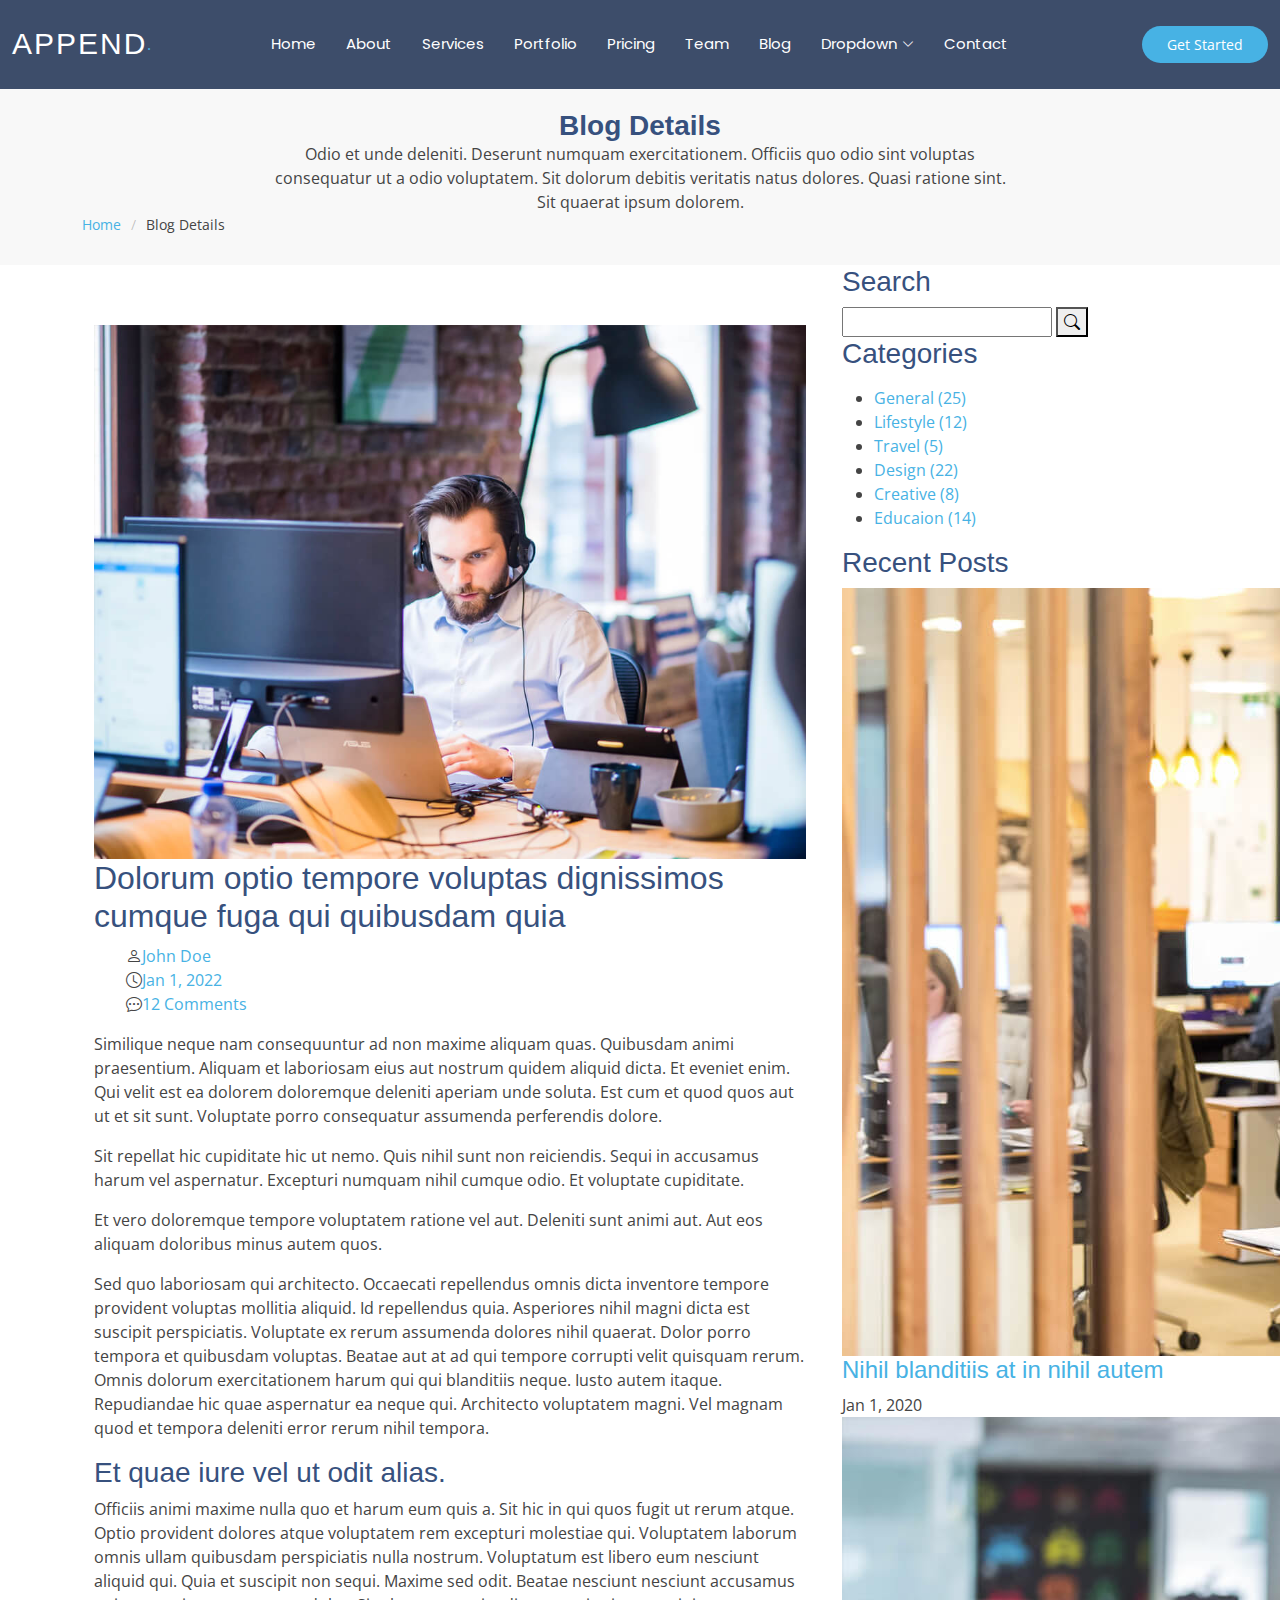
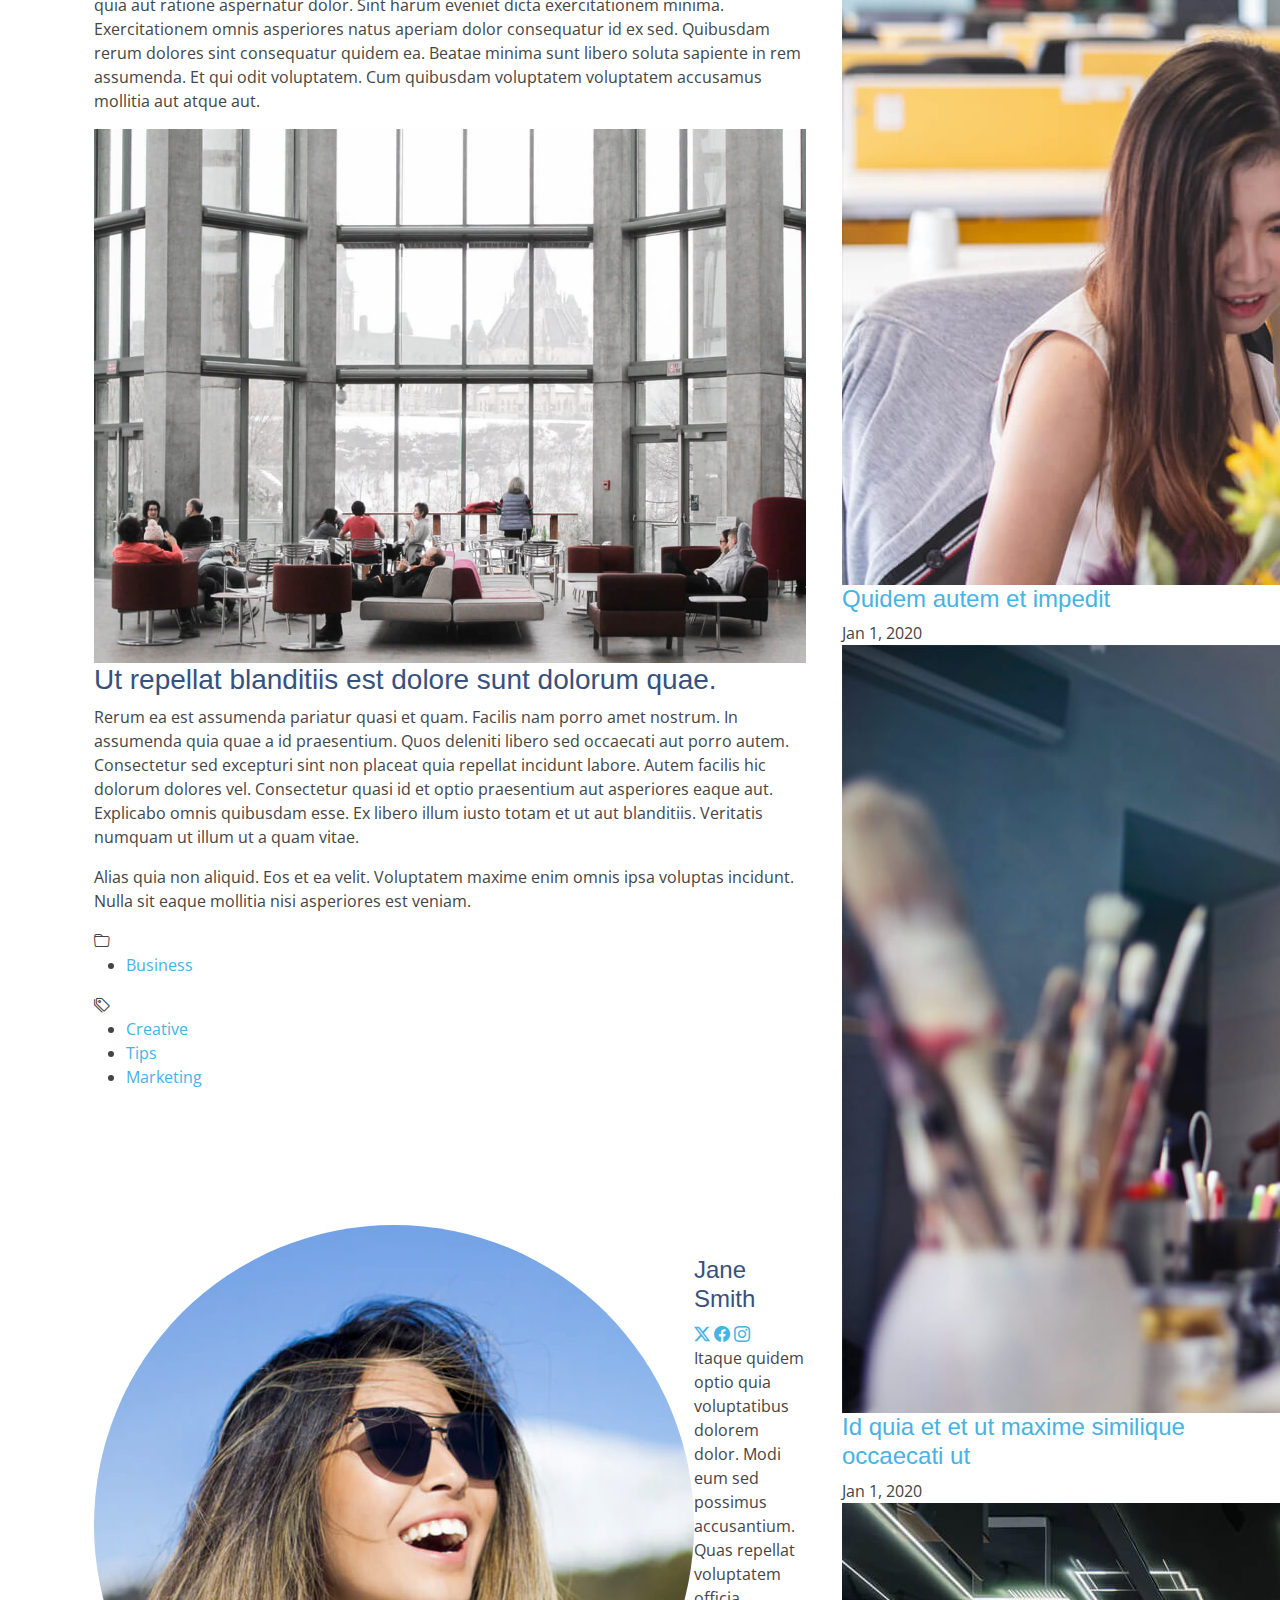
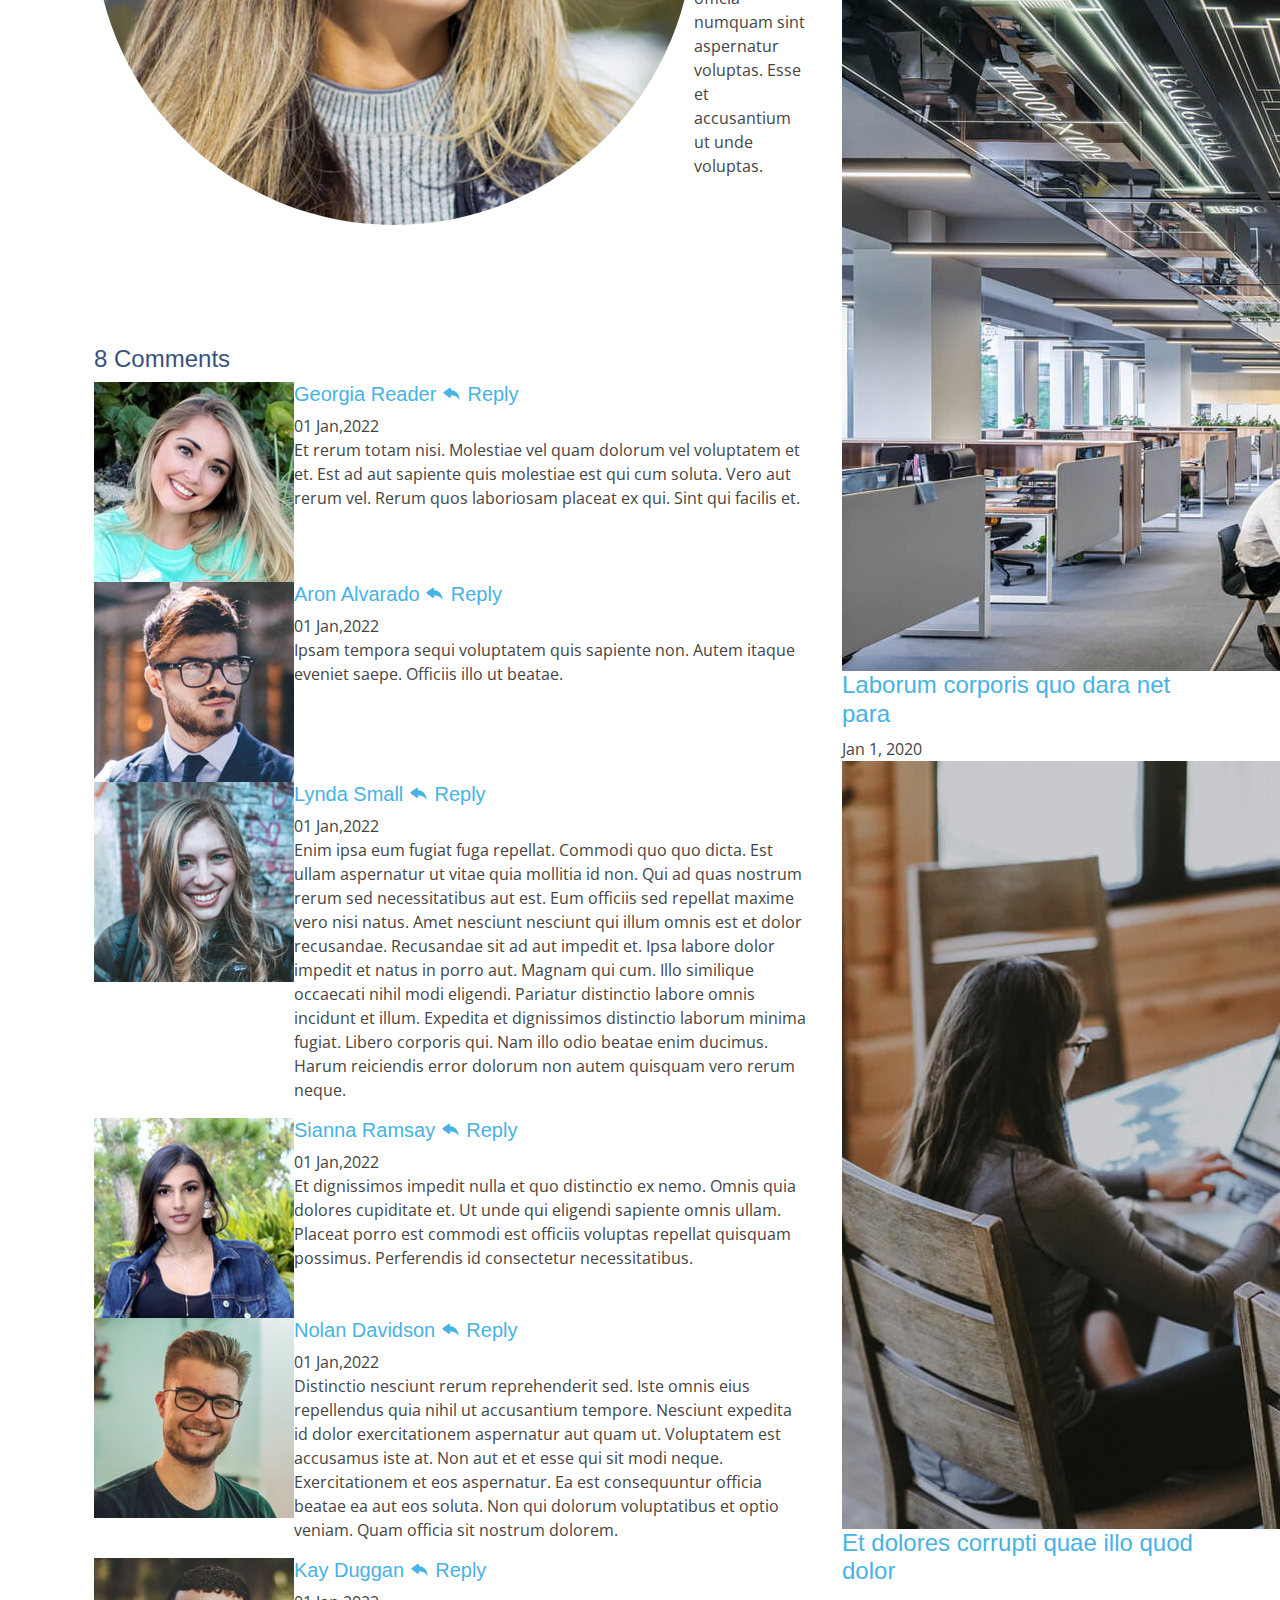
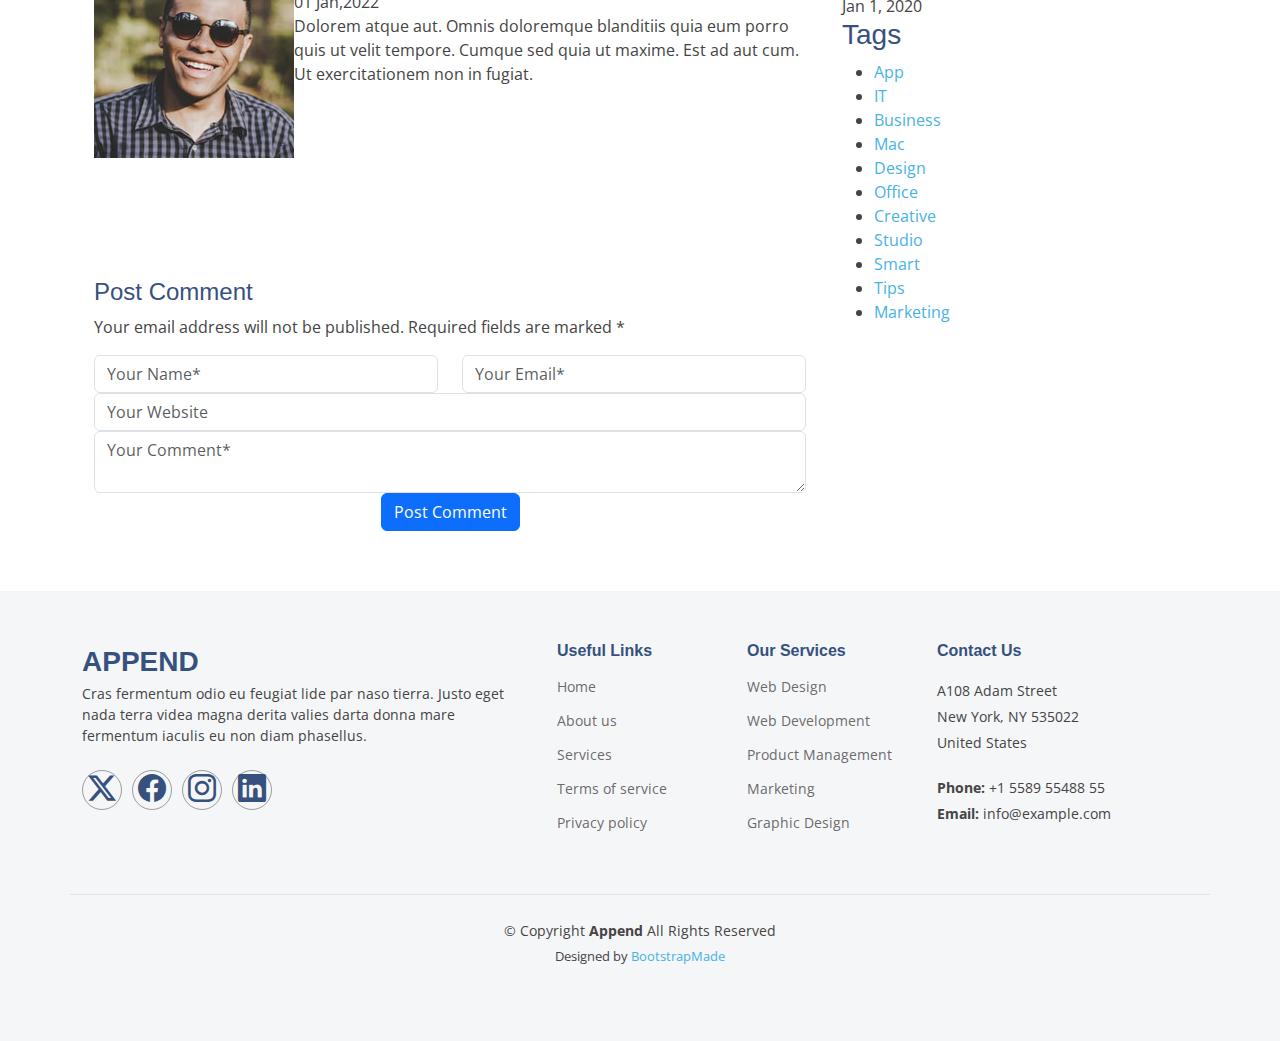
<file: blog-details.html>
<!DOCTYPE html>
<html lang="en">

<head>
  <meta charset="utf-8">
  <meta content="width=device-width, initial-scale=1.0" name="viewport">
  <title>Blog Details - Append Bootstrap Template</title>
  <meta content="" name="description">
  <meta content="" name="keywords">

  <!-- Favicons -->
  <link href="assets/img/favicon.png" rel="icon">
  <link href="assets/img/apple-touch-icon.png" rel="apple-touch-icon">

  <!-- Fonts -->
  <link href="https://fonts.googleapis.com" rel="preconnect">
  <link href="https://fonts.gstatic.com" rel="preconnect" crossorigin>
  <link href="https://fonts.googleapis.com/css2?family=Open+Sans:ital,wght@0,300;0,400;0,500;0,600;0,700;0,800;1,300;1,400;1,500;1,600;1,700;1,800&family=Montserrat:ital,wght@0,100;0,200;0,300;0,400;0,500;0,600;0,700;0,800;0,900;1,100;1,200;1,300;1,400;1,500;1,600;1,700;1,800;1,900&family=Poppins:ital,wght@0,100;0,200;0,300;0,400;0,500;0,600;0,700;0,800;0,900;1,100;1,200;1,300;1,400;1,500;1,600;1,700;1,800;1,900&display=swap" rel="stylesheet">

  <!-- Vendor CSS Files -->
  <link href="assets/vendor/bootstrap/css/bootstrap.min.css" rel="stylesheet">
  <link href="assets/vendor/bootstrap-icons/bootstrap-icons.css" rel="stylesheet">
  <link href="assets/vendor/aos/aos.css" rel="stylesheet">
  <link href="assets/vendor/glightbox/css/glightbox.min.css" rel="stylesheet">
  <link href="assets/vendor/swiper/swiper-bundle.min.css" rel="stylesheet">

  <!-- Main CSS File -->
  <link href="assets/css/main.css" rel="stylesheet">

  <!-- =======================================================
  * Template Name: Append
  * Template URL: https://bootstrapmade.com/append-bootstrap-website-template/
  * Updated: Jun 29 2024 with Bootstrap v5.3.3
  * Author: BootstrapMade.com
  * License: https://bootstrapmade.com/license/
  ======================================================== -->
</head>

<body class="blog-details-page">

  <header id="header" class="header d-flex align-items-center sticky-top">
    <div class="container-fluid position-relative d-flex align-items-center justify-content-between">

      <a href="index.html" class="logo d-flex align-items-center me-auto me-xl-0">
        <!-- Uncomment the line below if you also wish to use an image logo -->
        <!-- <img src="assets/img/logo.png" alt=""> -->
        <h1 class="sitename">Append</h1><span>.</span>
      </a>

      <nav id="navmenu" class="navmenu">
        <ul>
          <li><a href="index.html#hero">Home</a></li>
          <li><a href="index.html#about">About</a></li>
          <li><a href="index.html#services">Services</a></li>
          <li><a href="index.html#portfolio">Portfolio</a></li>
          <li><a href="index.html#pricing">Pricing</a></li>
          <li><a href="index.html#team">Team</a></li>
          <li><a href="blog.html">Blog</a></li>
          <li class="dropdown"><a href="#"><span>Dropdown</span> <i class="bi bi-chevron-down toggle-dropdown"></i></a>
            <ul>
              <li><a href="#">Dropdown 1</a></li>
              <li class="dropdown"><a href="#"><span>Deep Dropdown</span> <i class="bi bi-chevron-down toggle-dropdown"></i></a>
                <ul>
                  <li><a href="#">Deep Dropdown 1</a></li>
                  <li><a href="#">Deep Dropdown 2</a></li>
                  <li><a href="#">Deep Dropdown 3</a></li>
                  <li><a href="#">Deep Dropdown 4</a></li>
                  <li><a href="#">Deep Dropdown 5</a></li>
                </ul>
              </li>
              <li><a href="#">Dropdown 2</a></li>
              <li><a href="#">Dropdown 3</a></li>
              <li><a href="#">Dropdown 4</a></li>
            </ul>
          </li>
          <li><a href="index.html#contact">Contact</a></li>
        </ul>
        <i class="mobile-nav-toggle d-xl-none bi bi-list"></i>
      </nav>

      <a class="btn-getstarted" href="index.html#about">Get Started</a>

    </div>
  </header>

  <main class="main">

    <!-- Page Title -->
    <div class="page-title" data-aos="fade">
      <div class="heading">
        <div class="container">
          <div class="row d-flex justify-content-center text-center">
            <div class="col-lg-8">
              <h1>Blog Details</h1>
              <p class="mb-0">Odio et unde deleniti. Deserunt numquam exercitationem. Officiis quo odio sint voluptas consequatur ut a odio voluptatem. Sit dolorum debitis veritatis natus dolores. Quasi ratione sint. Sit quaerat ipsum dolorem.</p>
            </div>
          </div>
        </div>
      </div>
      <nav class="breadcrumbs">
        <div class="container">
          <ol>
            <li><a href="index.html">Home</a></li>
            <li class="current">Blog Details</li>
          </ol>
        </div>
      </nav>
    </div><!-- End Page Title -->

    <div class="container">
      <div class="row">

        <div class="col-lg-8">

          <!-- Blog Details Section -->
          <section id="blog-details" class="blog-details section">
            <div class="container">

              <article class="article">

                <div class="post-img">
                  <img src="assets/img/blog/blog-1.jpg" alt="" class="img-fluid">
                </div>

                <h2 class="title">Dolorum optio tempore voluptas dignissimos cumque fuga qui quibusdam quia</h2>

                <div class="meta-top">
                  <ul>
                    <li class="d-flex align-items-center"><i class="bi bi-person"></i> <a href="blog-details.html">John Doe</a></li>
                    <li class="d-flex align-items-center"><i class="bi bi-clock"></i> <a href="blog-details.html"><time datetime="2020-01-01">Jan 1, 2022</time></a></li>
                    <li class="d-flex align-items-center"><i class="bi bi-chat-dots"></i> <a href="blog-details.html">12 Comments</a></li>
                  </ul>
                </div><!-- End meta top -->

                <div class="content">
                  <p>
                    Similique neque nam consequuntur ad non maxime aliquam quas. Quibusdam animi praesentium. Aliquam et laboriosam eius aut nostrum quidem aliquid dicta.
                    Et eveniet enim. Qui velit est ea dolorem doloremque deleniti aperiam unde soluta. Est cum et quod quos aut ut et sit sunt. Voluptate porro consequatur assumenda perferendis dolore.
                  </p>

                  <p>
                    Sit repellat hic cupiditate hic ut nemo. Quis nihil sunt non reiciendis. Sequi in accusamus harum vel aspernatur. Excepturi numquam nihil cumque odio. Et voluptate cupiditate.
                  </p>

                  <blockquote>
                    <p>
                      Et vero doloremque tempore voluptatem ratione vel aut. Deleniti sunt animi aut. Aut eos aliquam doloribus minus autem quos.
                    </p>
                  </blockquote>

                  <p>
                    Sed quo laboriosam qui architecto. Occaecati repellendus omnis dicta inventore tempore provident voluptas mollitia aliquid. Id repellendus quia. Asperiores nihil magni dicta est suscipit perspiciatis. Voluptate ex rerum assumenda dolores nihil quaerat.
                    Dolor porro tempora et quibusdam voluptas. Beatae aut at ad qui tempore corrupti velit quisquam rerum. Omnis dolorum exercitationem harum qui qui blanditiis neque.
                    Iusto autem itaque. Repudiandae hic quae aspernatur ea neque qui. Architecto voluptatem magni. Vel magnam quod et tempora deleniti error rerum nihil tempora.
                  </p>

                  <h3>Et quae iure vel ut odit alias.</h3>
                  <p>
                    Officiis animi maxime nulla quo et harum eum quis a. Sit hic in qui quos fugit ut rerum atque. Optio provident dolores atque voluptatem rem excepturi molestiae qui. Voluptatem laborum omnis ullam quibusdam perspiciatis nulla nostrum. Voluptatum est libero eum nesciunt aliquid qui.
                    Quia et suscipit non sequi. Maxime sed odit. Beatae nesciunt nesciunt accusamus quia aut ratione aspernatur dolor. Sint harum eveniet dicta exercitationem minima. Exercitationem omnis asperiores natus aperiam dolor consequatur id ex sed. Quibusdam rerum dolores sint consequatur quidem ea.
                    Beatae minima sunt libero soluta sapiente in rem assumenda. Et qui odit voluptatem. Cum quibusdam voluptatem voluptatem accusamus mollitia aut atque aut.
                  </p>
                  <img src="assets/img/blog/blog-inside-post.jpg" class="img-fluid" alt="">

                  <h3>Ut repellat blanditiis est dolore sunt dolorum quae.</h3>
                  <p>
                    Rerum ea est assumenda pariatur quasi et quam. Facilis nam porro amet nostrum. In assumenda quia quae a id praesentium. Quos deleniti libero sed occaecati aut porro autem. Consectetur sed excepturi sint non placeat quia repellat incidunt labore. Autem facilis hic dolorum dolores vel.
                    Consectetur quasi id et optio praesentium aut asperiores eaque aut. Explicabo omnis quibusdam esse. Ex libero illum iusto totam et ut aut blanditiis. Veritatis numquam ut illum ut a quam vitae.
                  </p>
                  <p>
                    Alias quia non aliquid. Eos et ea velit. Voluptatem maxime enim omnis ipsa voluptas incidunt. Nulla sit eaque mollitia nisi asperiores est veniam.
                  </p>

                </div><!-- End post content -->

                <div class="meta-bottom">
                  <i class="bi bi-folder"></i>
                  <ul class="cats">
                    <li><a href="#">Business</a></li>
                  </ul>

                  <i class="bi bi-tags"></i>
                  <ul class="tags">
                    <li><a href="#">Creative</a></li>
                    <li><a href="#">Tips</a></li>
                    <li><a href="#">Marketing</a></li>
                  </ul>
                </div><!-- End meta bottom -->

              </article>

            </div>
          </section><!-- /Blog Details Section -->

          <!-- Blog Author Section -->
          <section id="blog-author" class="blog-author section">

            <div class="container">
              <div class="author-container d-flex align-items-center">
                <img src="assets/img/blog/blog-author.jpg" class="rounded-circle flex-shrink-0" alt="">
                <div>
                  <h4>Jane Smith</h4>
                  <div class="social-links">
                    <a href="https://x.com/#"><i class="bi bi-twitter-x"></i></a>
                    <a href="https://facebook.com/#"><i class="bi bi-facebook"></i></a>
                    <a href="https://instagram.com/#"><i class="biu bi-instagram"></i></a>
                  </div>
                  <p>
                    Itaque quidem optio quia voluptatibus dolorem dolor. Modi eum sed possimus accusantium. Quas repellat voluptatem officia numquam sint aspernatur voluptas. Esse et accusantium ut unde voluptas.
                  </p>
                </div>
              </div>
            </div>

          </section><!-- /Blog Author Section -->

          <!-- Blog Comments Section -->
          <section id="blog-comments" class="blog-comments section">

            <div class="container">

              <h4 class="comments-count">8 Comments</h4>

              <div id="comment-1" class="comment">
                <div class="d-flex">
                  <div class="comment-img"><img src="assets/img/blog/comments-1.jpg" alt=""></div>
                  <div>
                    <h5><a href="">Georgia Reader</a> <a href="#" class="reply"><i class="bi bi-reply-fill"></i> Reply</a></h5>
                    <time datetime="2020-01-01">01 Jan,2022</time>
                    <p>
                      Et rerum totam nisi. Molestiae vel quam dolorum vel voluptatem et et. Est ad aut sapiente quis molestiae est qui cum soluta.
                      Vero aut rerum vel. Rerum quos laboriosam placeat ex qui. Sint qui facilis et.
                    </p>
                  </div>
                </div>
              </div><!-- End comment #1 -->

              <div id="comment-2" class="comment">
                <div class="d-flex">
                  <div class="comment-img"><img src="assets/img/blog/comments-2.jpg" alt=""></div>
                  <div>
                    <h5><a href="">Aron Alvarado</a> <a href="#" class="reply"><i class="bi bi-reply-fill"></i> Reply</a></h5>
                    <time datetime="2020-01-01">01 Jan,2022</time>
                    <p>
                      Ipsam tempora sequi voluptatem quis sapiente non. Autem itaque eveniet saepe. Officiis illo ut beatae.
                    </p>
                  </div>
                </div>

                <div id="comment-reply-1" class="comment comment-reply">
                  <div class="d-flex">
                    <div class="comment-img"><img src="assets/img/blog/comments-3.jpg" alt=""></div>
                    <div>
                      <h5><a href="">Lynda Small</a> <a href="#" class="reply"><i class="bi bi-reply-fill"></i> Reply</a></h5>
                      <time datetime="2020-01-01">01 Jan,2022</time>
                      <p>
                        Enim ipsa eum fugiat fuga repellat. Commodi quo quo dicta. Est ullam aspernatur ut vitae quia mollitia id non. Qui ad quas nostrum rerum sed necessitatibus aut est. Eum officiis sed repellat maxime vero nisi natus. Amet nesciunt nesciunt qui illum omnis est et dolor recusandae.

                        Recusandae sit ad aut impedit et. Ipsa labore dolor impedit et natus in porro aut. Magnam qui cum. Illo similique occaecati nihil modi eligendi. Pariatur distinctio labore omnis incidunt et illum. Expedita et dignissimos distinctio laborum minima fugiat.

                        Libero corporis qui. Nam illo odio beatae enim ducimus. Harum reiciendis error dolorum non autem quisquam vero rerum neque.
                      </p>
                    </div>
                  </div>

                  <div id="comment-reply-2" class="comment comment-reply">
                    <div class="d-flex">
                      <div class="comment-img"><img src="assets/img/blog/comments-4.jpg" alt=""></div>
                      <div>
                        <h5><a href="">Sianna Ramsay</a> <a href="#" class="reply"><i class="bi bi-reply-fill"></i> Reply</a></h5>
                        <time datetime="2020-01-01">01 Jan,2022</time>
                        <p>
                          Et dignissimos impedit nulla et quo distinctio ex nemo. Omnis quia dolores cupiditate et. Ut unde qui eligendi sapiente omnis ullam. Placeat porro est commodi est officiis voluptas repellat quisquam possimus. Perferendis id consectetur necessitatibus.
                        </p>
                      </div>
                    </div>

                  </div><!-- End comment reply #2-->

                </div><!-- End comment reply #1-->

              </div><!-- End comment #2-->

              <div id="comment-3" class="comment">
                <div class="d-flex">
                  <div class="comment-img"><img src="assets/img/blog/comments-5.jpg" alt=""></div>
                  <div>
                    <h5><a href="">Nolan Davidson</a> <a href="#" class="reply"><i class="bi bi-reply-fill"></i> Reply</a></h5>
                    <time datetime="2020-01-01">01 Jan,2022</time>
                    <p>
                      Distinctio nesciunt rerum reprehenderit sed. Iste omnis eius repellendus quia nihil ut accusantium tempore. Nesciunt expedita id dolor exercitationem aspernatur aut quam ut. Voluptatem est accusamus iste at.
                      Non aut et et esse qui sit modi neque. Exercitationem et eos aspernatur. Ea est consequuntur officia beatae ea aut eos soluta. Non qui dolorum voluptatibus et optio veniam. Quam officia sit nostrum dolorem.
                    </p>
                  </div>
                </div>

              </div><!-- End comment #3 -->

              <div id="comment-4" class="comment">
                <div class="d-flex">
                  <div class="comment-img"><img src="assets/img/blog/comments-6.jpg" alt=""></div>
                  <div>
                    <h5><a href="">Kay Duggan</a> <a href="#" class="reply"><i class="bi bi-reply-fill"></i> Reply</a></h5>
                    <time datetime="2020-01-01">01 Jan,2022</time>
                    <p>
                      Dolorem atque aut. Omnis doloremque blanditiis quia eum porro quis ut velit tempore. Cumque sed quia ut maxime. Est ad aut cum. Ut exercitationem non in fugiat.
                    </p>
                  </div>
                </div>

              </div><!-- End comment #4 -->

            </div>

          </section><!-- /Blog Comments Section -->

          <!-- Comment Form Section -->
          <section id="comment-form" class="comment-form section">
            <div class="container">

              <form action="">

                <h4>Post Comment</h4>
                <p>Your email address will not be published. Required fields are marked * </p>
                <div class="row">
                  <div class="col-md-6 form-group">
                    <input name="name" type="text" class="form-control" placeholder="Your Name*">
                  </div>
                  <div class="col-md-6 form-group">
                    <input name="email" type="text" class="form-control" placeholder="Your Email*">
                  </div>
                </div>
                <div class="row">
                  <div class="col form-group">
                    <input name="website" type="text" class="form-control" placeholder="Your Website">
                  </div>
                </div>
                <div class="row">
                  <div class="col form-group">
                    <textarea name="comment" class="form-control" placeholder="Your Comment*"></textarea>
                  </div>
                </div>

                <div class="text-center">
                  <button type="submit" class="btn btn-primary">Post Comment</button>
                </div>

              </form>

            </div>
          </section><!-- /Comment Form Section -->

        </div>

        <div class="col-lg-4 sidebar">

          <div class="widgets-container">

            <!-- Search Widget -->
            <div class="search-widget widget-item">

              <h3 class="widget-title">Search</h3>
              <form action="">
                <input type="text">
                <button type="submit" title="Search"><i class="bi bi-search"></i></button>
              </form>

            </div><!--/Search Widget -->

            <!-- Categories Widget -->
            <div class="categories-widget widget-item">

              <h3 class="widget-title">Categories</h3>
              <ul class="mt-3">
                <li><a href="#">General <span>(25)</span></a></li>
                <li><a href="#">Lifestyle <span>(12)</span></a></li>
                <li><a href="#">Travel <span>(5)</span></a></li>
                <li><a href="#">Design <span>(22)</span></a></li>
                <li><a href="#">Creative <span>(8)</span></a></li>
                <li><a href="#">Educaion <span>(14)</span></a></li>
              </ul>

            </div><!--/Categories Widget -->

            <!-- Recent Posts Widget -->
            <div class="recent-posts-widget widget-item">

              <h3 class="widget-title">Recent Posts</h3>

              <div class="post-item">
                <img src="assets/img/blog/blog-recent-1.jpg" alt="" class="flex-shrink-0">
                <div>
                  <h4><a href="blog-details.html">Nihil blanditiis at in nihil autem</a></h4>
                  <time datetime="2020-01-01">Jan 1, 2020</time>
                </div>
              </div><!-- End recent post item-->

              <div class="post-item">
                <img src="assets/img/blog/blog-recent-2.jpg" alt="" class="flex-shrink-0">
                <div>
                  <h4><a href="blog-details.html">Quidem autem et impedit</a></h4>
                  <time datetime="2020-01-01">Jan 1, 2020</time>
                </div>
              </div><!-- End recent post item-->

              <div class="post-item">
                <img src="assets/img/blog/blog-recent-3.jpg" alt="" class="flex-shrink-0">
                <div>
                  <h4><a href="blog-details.html">Id quia et et ut maxime similique occaecati ut</a></h4>
                  <time datetime="2020-01-01">Jan 1, 2020</time>
                </div>
              </div><!-- End recent post item-->

              <div class="post-item">
                <img src="assets/img/blog/blog-recent-4.jpg" alt="" class="flex-shrink-0">
                <div>
                  <h4><a href="blog-details.html">Laborum corporis quo dara net para</a></h4>
                  <time datetime="2020-01-01">Jan 1, 2020</time>
                </div>
              </div><!-- End recent post item-->

              <div class="post-item">
                <img src="assets/img/blog/blog-recent-5.jpg" alt="" class="flex-shrink-0">
                <div>
                  <h4><a href="blog-details.html">Et dolores corrupti quae illo quod dolor</a></h4>
                  <time datetime="2020-01-01">Jan 1, 2020</time>
                </div>
              </div><!-- End recent post item-->

            </div><!--/Recent Posts Widget -->

            <!-- Tags Widget -->
            <div class="tags-widget widget-item">

              <h3 class="widget-title">Tags</h3>
              <ul>
                <li><a href="#">App</a></li>
                <li><a href="#">IT</a></li>
                <li><a href="#">Business</a></li>
                <li><a href="#">Mac</a></li>
                <li><a href="#">Design</a></li>
                <li><a href="#">Office</a></li>
                <li><a href="#">Creative</a></li>
                <li><a href="#">Studio</a></li>
                <li><a href="#">Smart</a></li>
                <li><a href="#">Tips</a></li>
                <li><a href="#">Marketing</a></li>
              </ul>

            </div><!--/Tags Widget -->

          </div>

        </div>

      </div>
    </div>

  </main>

  <footer id="footer" class="footer position-relative light-background">

    <div class="container footer-top">
      <div class="row gy-4">
        <div class="col-lg-5 col-md-12 footer-about">
          <a href="index.html" class="logo d-flex align-items-center">
            <span class="sitename">Append</span>
          </a>
          <p>Cras fermentum odio eu feugiat lide par naso tierra. Justo eget nada terra videa magna derita valies darta donna mare fermentum iaculis eu non diam phasellus.</p>
          <div class="social-links d-flex mt-4">
            <a href=""><i class="bi bi-twitter-x"></i></a>
            <a href=""><i class="bi bi-facebook"></i></a>
            <a href=""><i class="bi bi-instagram"></i></a>
            <a href=""><i class="bi bi-linkedin"></i></a>
          </div>
        </div>

        <div class="col-lg-2 col-6 footer-links">
          <h4>Useful Links</h4>
          <ul>
            <li><a href="#">Home</a></li>
            <li><a href="#">About us</a></li>
            <li><a href="#">Services</a></li>
            <li><a href="#">Terms of service</a></li>
            <li><a href="#">Privacy policy</a></li>
          </ul>
        </div>

        <div class="col-lg-2 col-6 footer-links">
          <h4>Our Services</h4>
          <ul>
            <li><a href="#">Web Design</a></li>
            <li><a href="#">Web Development</a></li>
            <li><a href="#">Product Management</a></li>
            <li><a href="#">Marketing</a></li>
            <li><a href="#">Graphic Design</a></li>
          </ul>
        </div>

        <div class="col-lg-3 col-md-12 footer-contact text-center text-md-start">
          <h4>Contact Us</h4>
          <p>A108 Adam Street</p>
          <p>New York, NY 535022</p>
          <p>United States</p>
          <p class="mt-4"><strong>Phone:</strong> <span>+1 5589 55488 55</span></p>
          <p><strong>Email:</strong> <span>info@example.com</span></p>
        </div>

      </div>
    </div>

    <div class="container copyright text-center mt-4">
      <p>© <span>Copyright</span> <strong class="sitename">Append</strong> <span>All Rights Reserved</span></p>
      <div class="credits">
        <!-- All the links in the footer should remain intact. -->
        <!-- You can delete the links only if you've purchased the pro version. -->
        <!-- Licensing information: https://bootstrapmade.com/license/ -->
        <!-- Purchase the pro version with working PHP/AJAX contact form: [buy-url] -->
        Designed by <a href="https://bootstrapmade.com/">BootstrapMade</a>
      </div>
    </div>

  </footer>

  <!-- Scroll Top -->
  <a href="#" id="scroll-top" class="scroll-top d-flex align-items-center justify-content-center"><i class="bi bi-arrow-up-short"></i></a>

  <!-- Preloader -->
  <div id="preloader"></div>

  <!-- Vendor JS Files -->
  <script src="assets/vendor/bootstrap/js/bootstrap.bundle.min.js"></script>
  <script src="assets/vendor/php-email-form/validate.js"></script>
  <script src="assets/vendor/aos/aos.js"></script>
  <script src="assets/vendor/glightbox/js/glightbox.min.js"></script>
  <script src="assets/vendor/purecounter/purecounter_vanilla.js"></script>
  <script src="assets/vendor/imagesloaded/imagesloaded.pkgd.min.js"></script>
  <script src="assets/vendor/isotope-layout/isotope.pkgd.min.js"></script>
  <script src="assets/vendor/swiper/swiper-bundle.min.js"></script>

  <!-- Main JS File -->
  <script src="assets/js/main.js"></script>

</body>

</html>
</file>
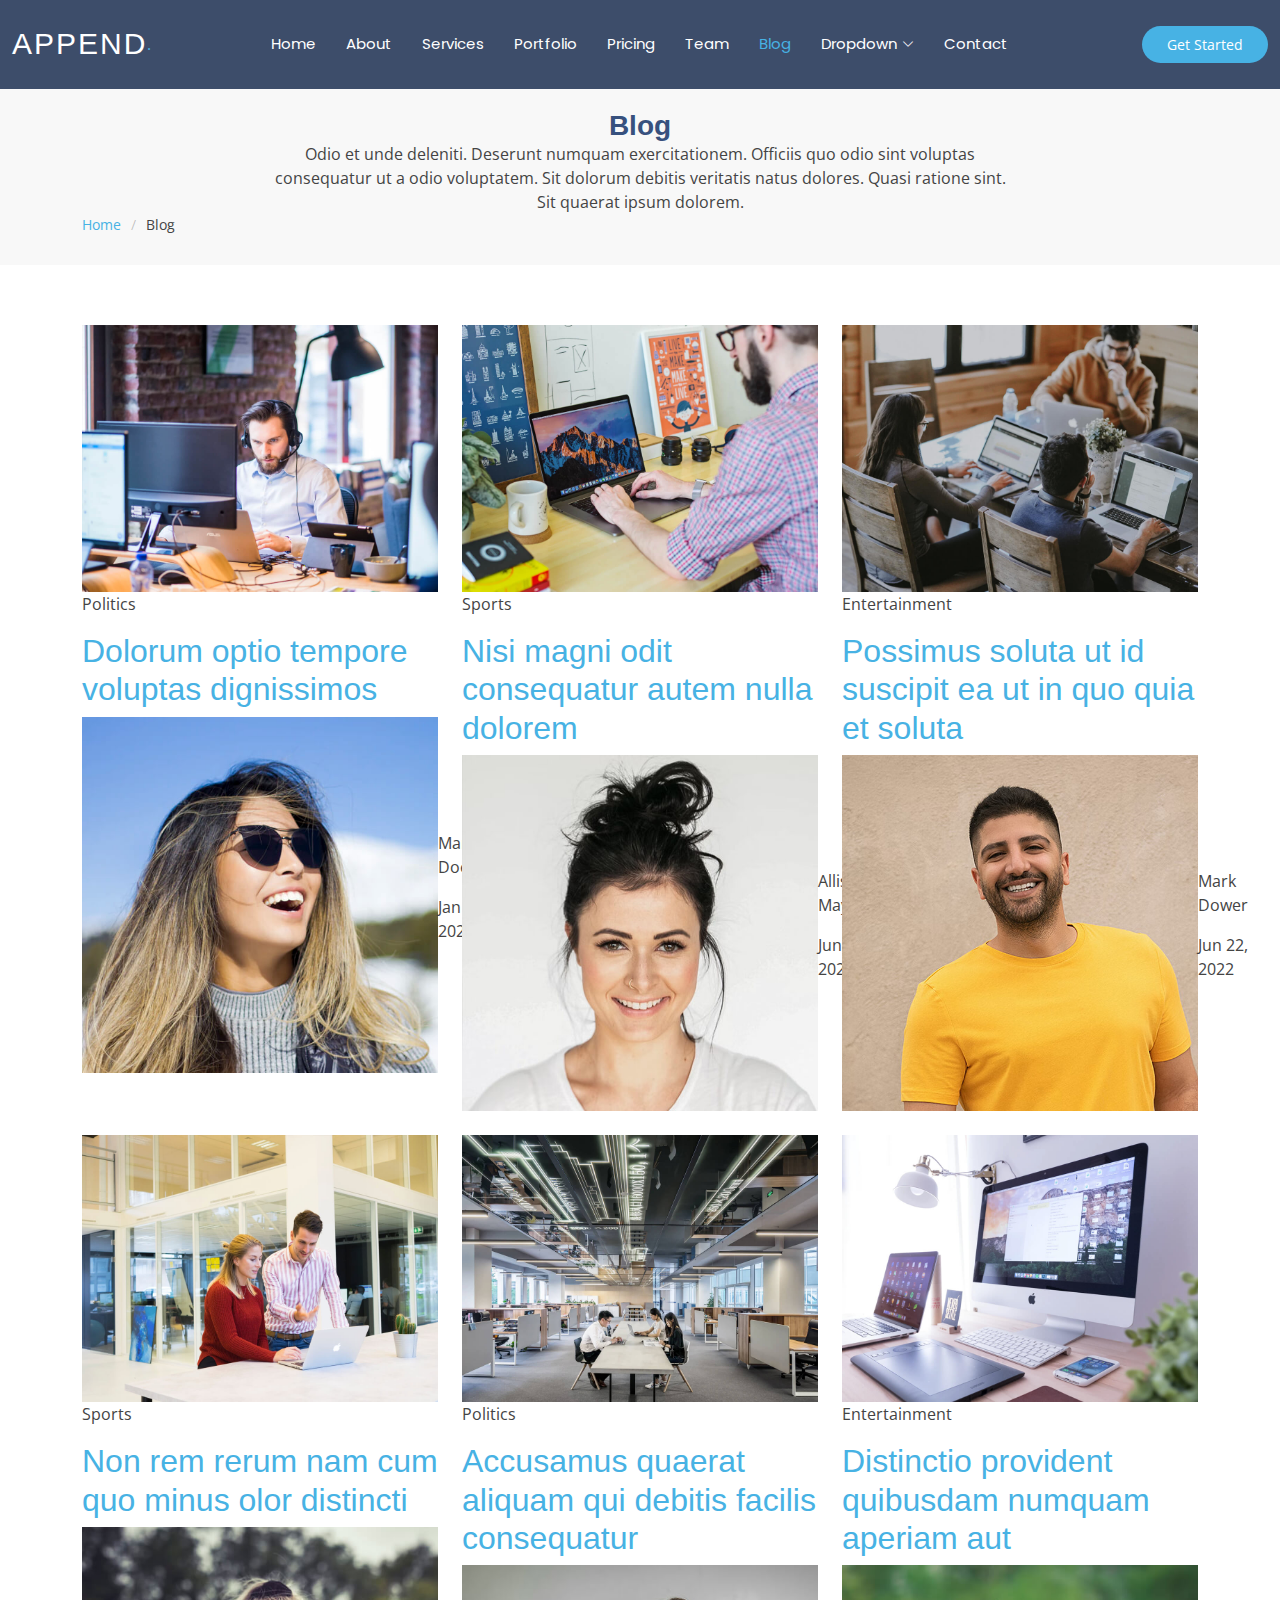
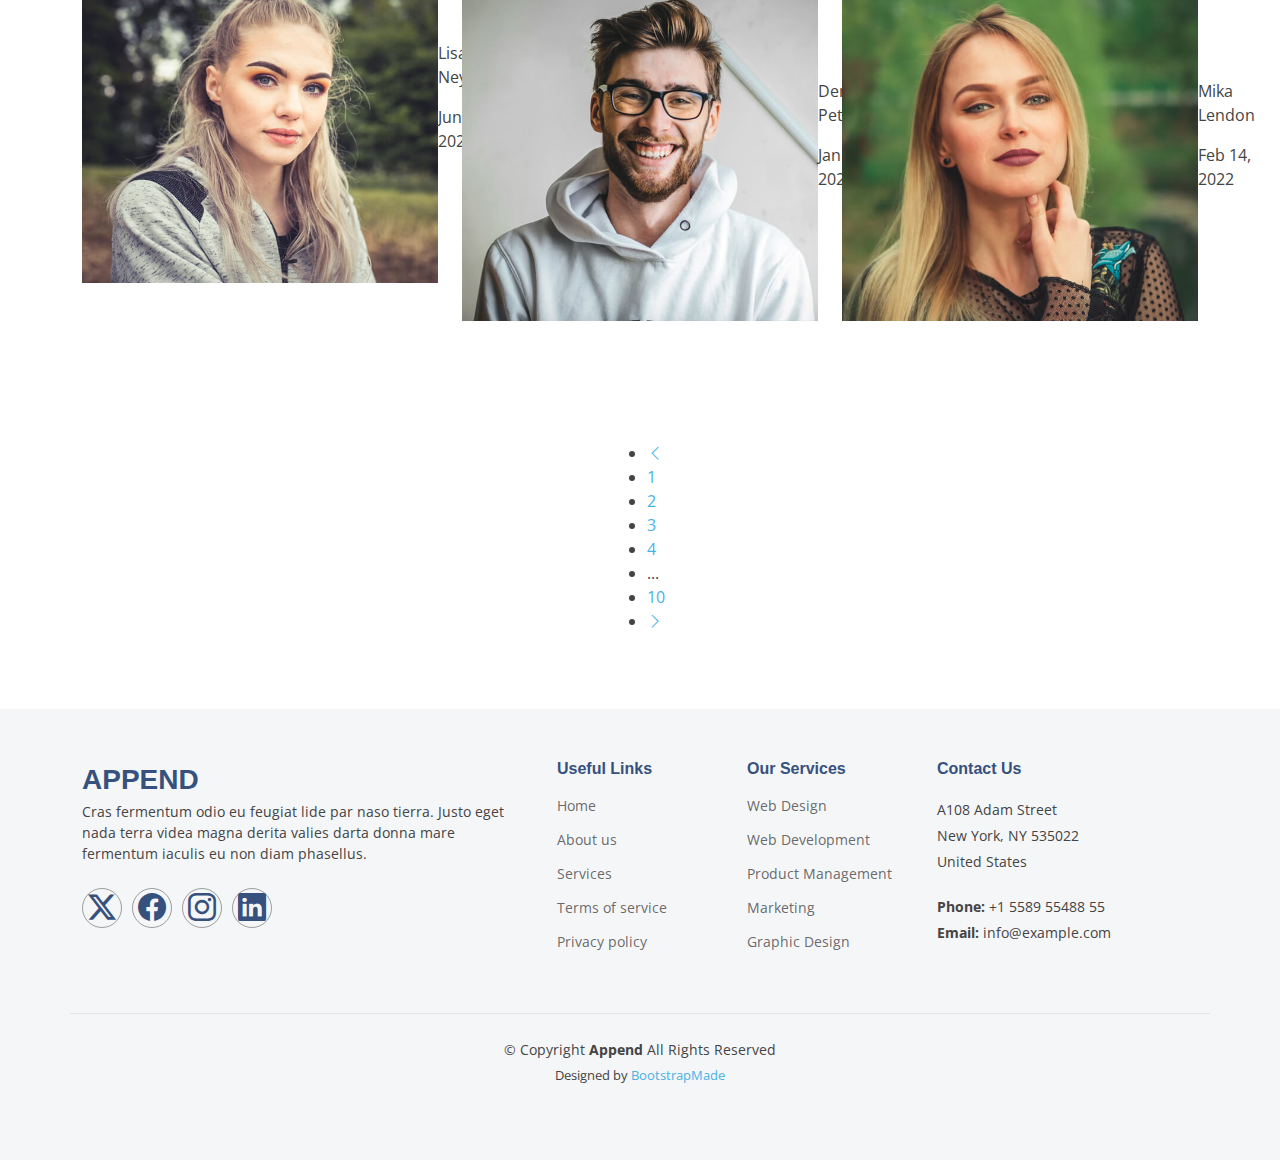
<file: blog.html>
<!DOCTYPE html>
<html lang="en">

<head>
  <meta charset="utf-8">
  <meta content="width=device-width, initial-scale=1.0" name="viewport">
  <title>Blog - Append Bootstrap Template</title>
  <meta content="" name="description">
  <meta content="" name="keywords">

  <!-- Favicons -->
  <link href="assets/img/favicon.png" rel="icon">
  <link href="assets/img/apple-touch-icon.png" rel="apple-touch-icon">

  <!-- Fonts -->
  <link href="https://fonts.googleapis.com" rel="preconnect">
  <link href="https://fonts.gstatic.com" rel="preconnect" crossorigin>
  <link href="https://fonts.googleapis.com/css2?family=Open+Sans:ital,wght@0,300;0,400;0,500;0,600;0,700;0,800;1,300;1,400;1,500;1,600;1,700;1,800&family=Montserrat:ital,wght@0,100;0,200;0,300;0,400;0,500;0,600;0,700;0,800;0,900;1,100;1,200;1,300;1,400;1,500;1,600;1,700;1,800;1,900&family=Poppins:ital,wght@0,100;0,200;0,300;0,400;0,500;0,600;0,700;0,800;0,900;1,100;1,200;1,300;1,400;1,500;1,600;1,700;1,800;1,900&display=swap" rel="stylesheet">

  <!-- Vendor CSS Files -->
  <link href="assets/vendor/bootstrap/css/bootstrap.min.css" rel="stylesheet">
  <link href="assets/vendor/bootstrap-icons/bootstrap-icons.css" rel="stylesheet">
  <link href="assets/vendor/aos/aos.css" rel="stylesheet">
  <link href="assets/vendor/glightbox/css/glightbox.min.css" rel="stylesheet">
  <link href="assets/vendor/swiper/swiper-bundle.min.css" rel="stylesheet">

  <!-- Main CSS File -->
  <link href="assets/css/main.css" rel="stylesheet">

  <!-- =======================================================
  * Template Name: Append
  * Template URL: https://bootstrapmade.com/append-bootstrap-website-template/
  * Updated: Jun 29 2024 with Bootstrap v5.3.3
  * Author: BootstrapMade.com
  * License: https://bootstrapmade.com/license/
  ======================================================== -->
</head>

<body class="blog-page">

  <header id="header" class="header d-flex align-items-center sticky-top">
    <div class="container-fluid position-relative d-flex align-items-center justify-content-between">

      <a href="index.html" class="logo d-flex align-items-center me-auto me-xl-0">
        <!-- Uncomment the line below if you also wish to use an image logo -->
        <!-- <img src="assets/img/logo.png" alt=""> -->
        <h1 class="sitename">Append</h1><span>.</span>
      </a>

      <nav id="navmenu" class="navmenu">
        <ul>
          <li><a href="index.html#hero">Home</a></li>
          <li><a href="index.html#about">About</a></li>
          <li><a href="index.html#services">Services</a></li>
          <li><a href="index.html#portfolio">Portfolio</a></li>
          <li><a href="index.html#pricing">Pricing</a></li>
          <li><a href="index.html#team">Team</a></li>
          <li><a href="blog.html" class="active">Blog</a></li>
          <li class="dropdown"><a href="#"><span>Dropdown</span> <i class="bi bi-chevron-down toggle-dropdown"></i></a>
            <ul>
              <li><a href="#">Dropdown 1</a></li>
              <li class="dropdown"><a href="#"><span>Deep Dropdown</span> <i class="bi bi-chevron-down toggle-dropdown"></i></a>
                <ul>
                  <li><a href="#">Deep Dropdown 1</a></li>
                  <li><a href="#">Deep Dropdown 2</a></li>
                  <li><a href="#">Deep Dropdown 3</a></li>
                  <li><a href="#">Deep Dropdown 4</a></li>
                  <li><a href="#">Deep Dropdown 5</a></li>
                </ul>
              </li>
              <li><a href="#">Dropdown 2</a></li>
              <li><a href="#">Dropdown 3</a></li>
              <li><a href="#">Dropdown 4</a></li>
            </ul>
          </li>
          <li><a href="index.html#contact">Contact</a></li>
        </ul>
        <i class="mobile-nav-toggle d-xl-none bi bi-list"></i>
      </nav>

      <a class="btn-getstarted" href="index.html#about">Get Started</a>

    </div>
  </header>

  <main class="main">

    <!-- Page Title -->
    <div class="page-title" data-aos="fade">
      <div class="heading">
        <div class="container">
          <div class="row d-flex justify-content-center text-center">
            <div class="col-lg-8">
              <h1>Blog</h1>
              <p class="mb-0">Odio et unde deleniti. Deserunt numquam exercitationem. Officiis quo odio sint voluptas consequatur ut a odio voluptatem. Sit dolorum debitis veritatis natus dolores. Quasi ratione sint. Sit quaerat ipsum dolorem.</p>
            </div>
          </div>
        </div>
      </div>
      <nav class="breadcrumbs">
        <div class="container">
          <ol>
            <li><a href="index.html">Home</a></li>
            <li class="current">Blog</li>
          </ol>
        </div>
      </nav>
    </div><!-- End Page Title -->

    <!-- Blog Posts Section -->
    <section id="blog-posts" class="blog-posts section">

      <div class="container">
        <div class="row gy-4">

          <div class="col-lg-4">
            <article>

              <div class="post-img">
                <img src="assets/img/blog/blog-1.jpg" alt="" class="img-fluid">
              </div>

              <p class="post-category">Politics</p>

              <h2 class="title">
                <a href="blog-details.html">Dolorum optio tempore voluptas dignissimos</a>
              </h2>

              <div class="d-flex align-items-center">
                <img src="assets/img/blog/blog-author.jpg" alt="" class="img-fluid post-author-img flex-shrink-0">
                <div class="post-meta">
                  <p class="post-author">Maria Doe</p>
                  <p class="post-date">
                    <time datetime="2022-01-01">Jan 1, 2022</time>
                  </p>
                </div>
              </div>

            </article>
          </div><!-- End post list item -->

          <div class="col-lg-4">
            <article>

              <div class="post-img">
                <img src="assets/img/blog/blog-2.jpg" alt="" class="img-fluid">
              </div>

              <p class="post-category">Sports</p>

              <h2 class="title">
                <a href="blog-details.html">Nisi magni odit consequatur autem nulla dolorem</a>
              </h2>

              <div class="d-flex align-items-center">
                <img src="assets/img/blog/blog-author-2.jpg" alt="" class="img-fluid post-author-img flex-shrink-0">
                <div class="post-meta">
                  <p class="post-author">Allisa Mayer</p>
                  <p class="post-date">
                    <time datetime="2022-01-01">Jun 5, 2022</time>
                  </p>
                </div>
              </div>

            </article>
          </div><!-- End post list item -->

          <div class="col-lg-4">
            <article>

              <div class="post-img">
                <img src="assets/img/blog/blog-3.jpg" alt="" class="img-fluid">
              </div>

              <p class="post-category">Entertainment</p>

              <h2 class="title">
                <a href="blog-details.html">Possimus soluta ut id suscipit ea ut in quo quia et soluta</a>
              </h2>

              <div class="d-flex align-items-center">
                <img src="assets/img/blog/blog-author-3.jpg" alt="" class="img-fluid post-author-img flex-shrink-0">
                <div class="post-meta">
                  <p class="post-author">Mark Dower</p>
                  <p class="post-date">
                    <time datetime="2022-01-01">Jun 22, 2022</time>
                  </p>
                </div>
              </div>

            </article>
          </div><!-- End post list item -->

          <div class="col-lg-4">
            <article>

              <div class="post-img">
                <img src="assets/img/blog/blog-4.jpg" alt="" class="img-fluid">
              </div>

              <p class="post-category">Sports</p>

              <h2 class="title">
                <a href="blog-details.html">Non rem rerum nam cum quo minus olor distincti</a>
              </h2>

              <div class="d-flex align-items-center">
                <img src="assets/img/blog/blog-author-4.jpg" alt="" class="img-fluid post-author-img flex-shrink-0">
                <div class="post-meta">
                  <p class="post-author">Lisa Neymar</p>
                  <p class="post-date">
                    <time datetime="2022-01-01">Jun 30, 2022</time>
                  </p>
                </div>
              </div>

            </article>
          </div><!-- End post list item -->

          <div class="col-lg-4">
            <article>

              <div class="post-img">
                <img src="assets/img/blog/blog-5.jpg" alt="" class="img-fluid">
              </div>

              <p class="post-category">Politics</p>

              <h2 class="title">
                <a href="blog-details.html">Accusamus quaerat aliquam qui debitis facilis consequatur</a>
              </h2>

              <div class="d-flex align-items-center">
                <img src="assets/img/blog/blog-author-5.jpg" alt="" class="img-fluid post-author-img flex-shrink-0">
                <div class="post-meta">
                  <p class="post-author">Denis Peterson</p>
                  <p class="post-date">
                    <time datetime="2022-01-01">Jan 30, 2022</time>
                  </p>
                </div>
              </div>

            </article>
          </div><!-- End post list item -->

          <div class="col-lg-4">
            <article>

              <div class="post-img">
                <img src="assets/img/blog/blog-6.jpg" alt="" class="img-fluid">
              </div>

              <p class="post-category">Entertainment</p>

              <h2 class="title">
                <a href="blog-details.html">Distinctio provident quibusdam numquam aperiam aut</a>
              </h2>

              <div class="d-flex align-items-center">
                <img src="assets/img/blog/blog-author-6.jpg" alt="" class="img-fluid post-author-img flex-shrink-0">
                <div class="post-meta">
                  <p class="post-author">Mika Lendon</p>
                  <p class="post-date">
                    <time datetime="2022-01-01">Feb 14, 2022</time>
                  </p>
                </div>
              </div>

            </article>
          </div><!-- End post list item -->

        </div>
      </div>

    </section><!-- /Blog Posts Section -->

    <!-- Blog Pagination Section -->
    <section id="blog-pagination" class="blog-pagination section">

      <div class="container">
        <div class="d-flex justify-content-center">
          <ul>
            <li><a href="#"><i class="bi bi-chevron-left"></i></a></li>
            <li><a href="#">1</a></li>
            <li><a href="#" class="active">2</a></li>
            <li><a href="#">3</a></li>
            <li><a href="#">4</a></li>
            <li>...</li>
            <li><a href="#">10</a></li>
            <li><a href="#"><i class="bi bi-chevron-right"></i></a></li>
          </ul>
        </div>
      </div>

    </section><!-- /Blog Pagination Section -->

  </main>

  <footer id="footer" class="footer position-relative light-background">

    <div class="container footer-top">
      <div class="row gy-4">
        <div class="col-lg-5 col-md-12 footer-about">
          <a href="index.html" class="logo d-flex align-items-center">
            <span class="sitename">Append</span>
          </a>
          <p>Cras fermentum odio eu feugiat lide par naso tierra. Justo eget nada terra videa magna derita valies darta donna mare fermentum iaculis eu non diam phasellus.</p>
          <div class="social-links d-flex mt-4">
            <a href=""><i class="bi bi-twitter-x"></i></a>
            <a href=""><i class="bi bi-facebook"></i></a>
            <a href=""><i class="bi bi-instagram"></i></a>
            <a href=""><i class="bi bi-linkedin"></i></a>
          </div>
        </div>

        <div class="col-lg-2 col-6 footer-links">
          <h4>Useful Links</h4>
          <ul>
            <li><a href="#">Home</a></li>
            <li><a href="#">About us</a></li>
            <li><a href="#">Services</a></li>
            <li><a href="#">Terms of service</a></li>
            <li><a href="#">Privacy policy</a></li>
          </ul>
        </div>

        <div class="col-lg-2 col-6 footer-links">
          <h4>Our Services</h4>
          <ul>
            <li><a href="#">Web Design</a></li>
            <li><a href="#">Web Development</a></li>
            <li><a href="#">Product Management</a></li>
            <li><a href="#">Marketing</a></li>
            <li><a href="#">Graphic Design</a></li>
          </ul>
        </div>

        <div class="col-lg-3 col-md-12 footer-contact text-center text-md-start">
          <h4>Contact Us</h4>
          <p>A108 Adam Street</p>
          <p>New York, NY 535022</p>
          <p>United States</p>
          <p class="mt-4"><strong>Phone:</strong> <span>+1 5589 55488 55</span></p>
          <p><strong>Email:</strong> <span>info@example.com</span></p>
        </div>

      </div>
    </div>

    <div class="container copyright text-center mt-4">
      <p>© <span>Copyright</span> <strong class="sitename">Append</strong> <span>All Rights Reserved</span></p>
      <div class="credits">
        <!-- All the links in the footer should remain intact. -->
        <!-- You can delete the links only if you've purchased the pro version. -->
        <!-- Licensing information: https://bootstrapmade.com/license/ -->
        <!-- Purchase the pro version with working PHP/AJAX contact form: [buy-url] -->
        Designed by <a href="https://bootstrapmade.com/">BootstrapMade</a>
      </div>
    </div>

  </footer>

  <!-- Scroll Top -->
  <a href="#" id="scroll-top" class="scroll-top d-flex align-items-center justify-content-center"><i class="bi bi-arrow-up-short"></i></a>

  <!-- Preloader -->
  <div id="preloader"></div>

  <!-- Vendor JS Files -->
  <script src="assets/vendor/bootstrap/js/bootstrap.bundle.min.js"></script>
  <script src="assets/vendor/php-email-form/validate.js"></script>
  <script src="assets/vendor/aos/aos.js"></script>
  <script src="assets/vendor/glightbox/js/glightbox.min.js"></script>
  <script src="assets/vendor/purecounter/purecounter_vanilla.js"></script>
  <script src="assets/vendor/imagesloaded/imagesloaded.pkgd.min.js"></script>
  <script src="assets/vendor/isotope-layout/isotope.pkgd.min.js"></script>
  <script src="assets/vendor/swiper/swiper-bundle.min.js"></script>

  <!-- Main JS File -->
  <script src="assets/js/main.js"></script>

</body>

</html>
</file>
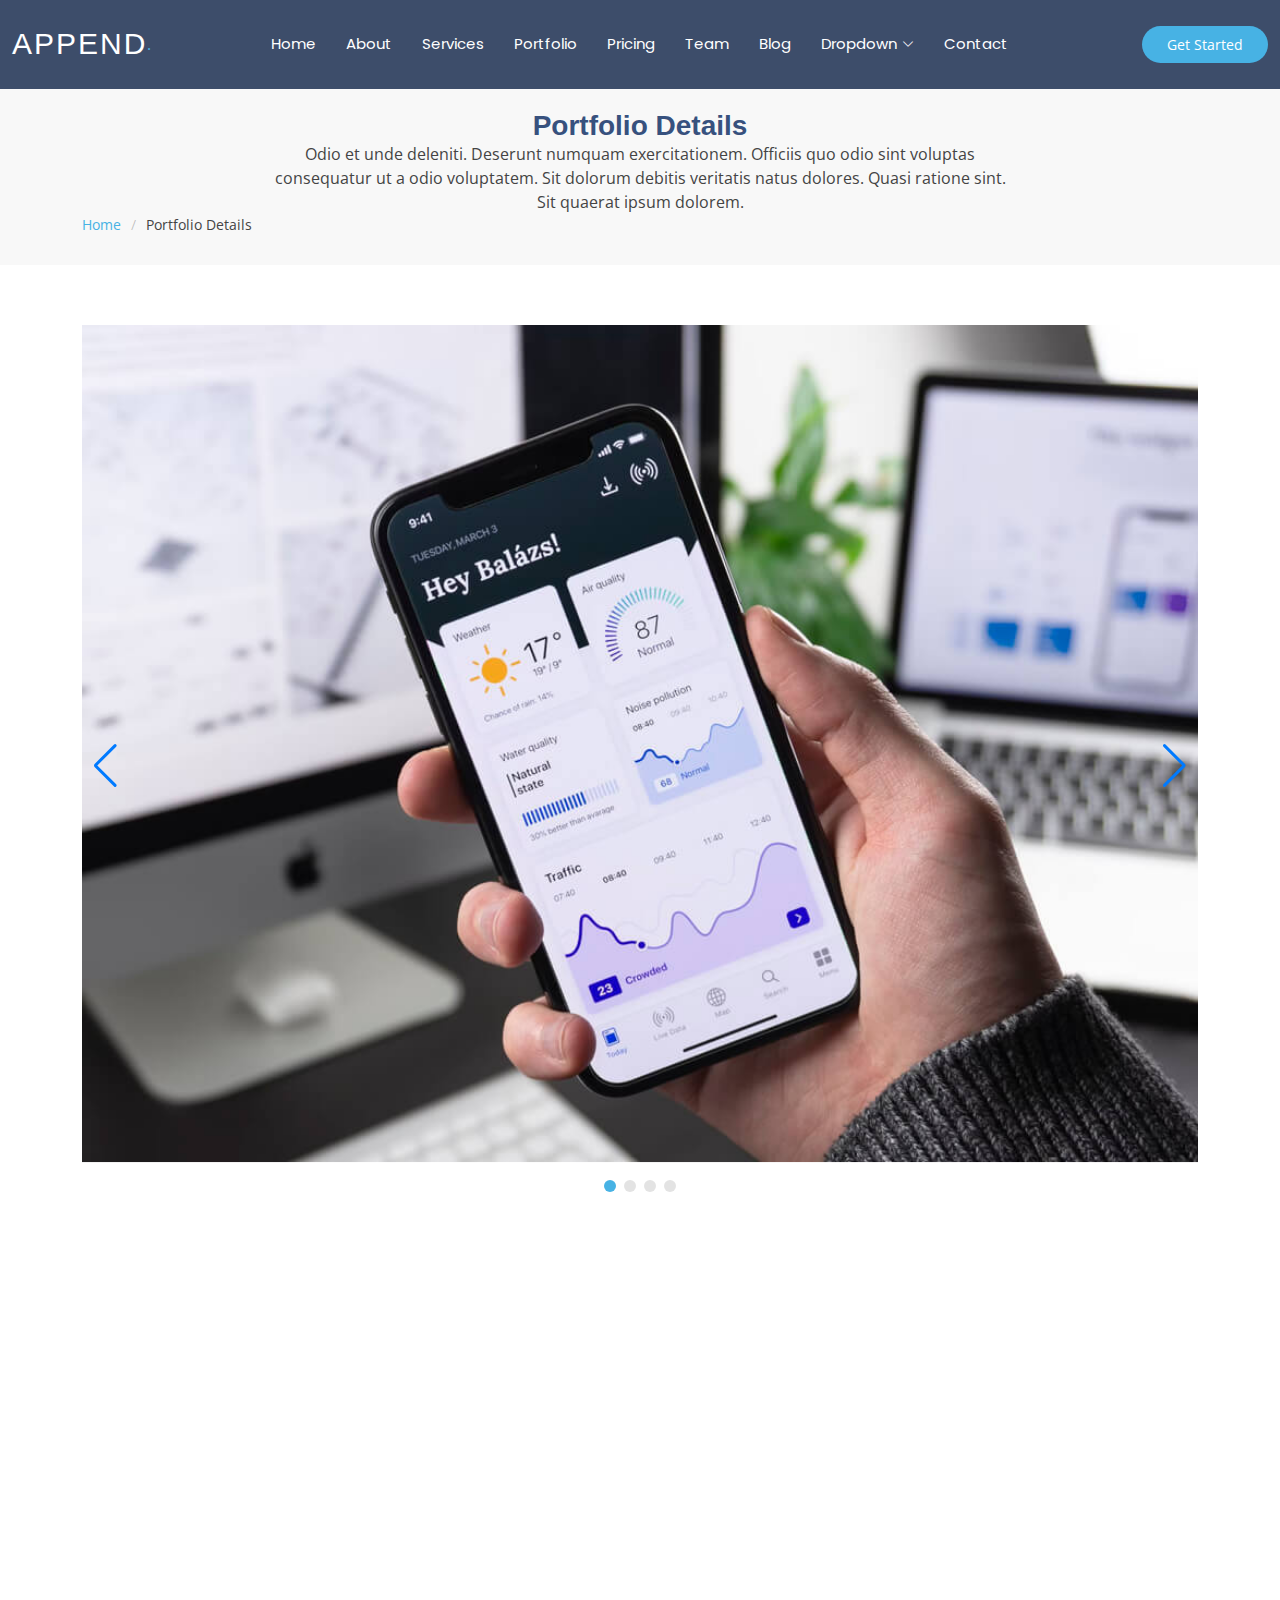
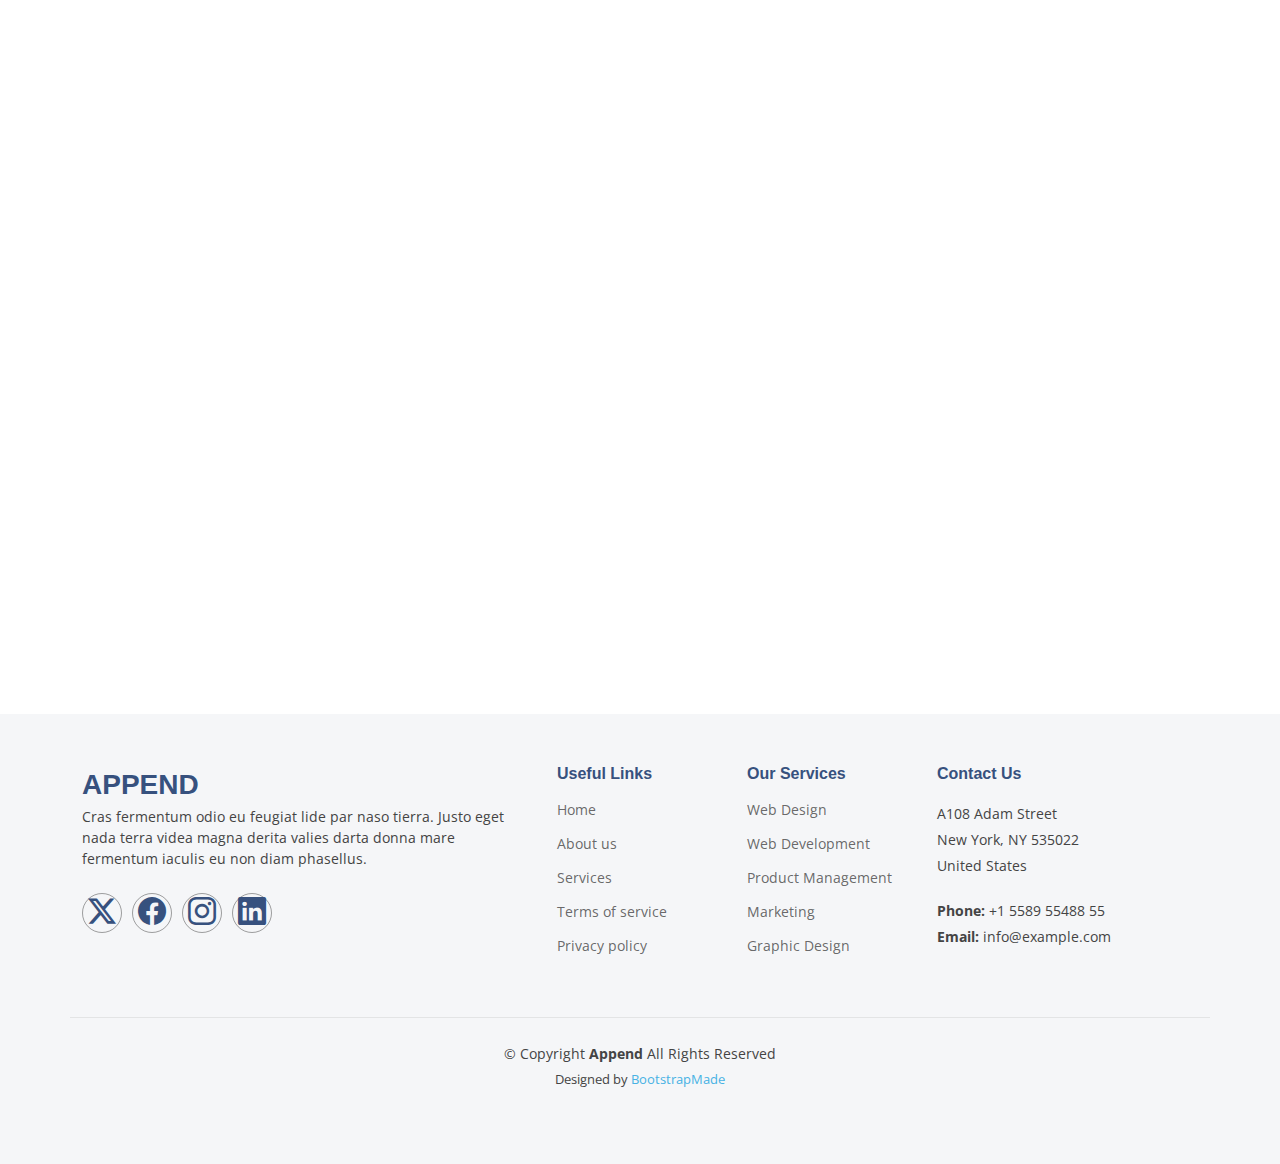
<file: portfolio-details.html>
<!DOCTYPE html>
<html lang="en">

<head>
  <meta charset="utf-8">
  <meta content="width=device-width, initial-scale=1.0" name="viewport">
  <title>Portfolio Details - Append Bootstrap Template</title>
  <meta content="" name="description">
  <meta content="" name="keywords">

  <!-- Favicons -->
  <link href="assets/img/favicon.png" rel="icon">
  <link href="assets/img/apple-touch-icon.png" rel="apple-touch-icon">

  <!-- Fonts -->
  <link href="https://fonts.googleapis.com" rel="preconnect">
  <link href="https://fonts.gstatic.com" rel="preconnect" crossorigin>
  <link href="https://fonts.googleapis.com/css2?family=Open+Sans:ital,wght@0,300;0,400;0,500;0,600;0,700;0,800;1,300;1,400;1,500;1,600;1,700;1,800&family=Montserrat:ital,wght@0,100;0,200;0,300;0,400;0,500;0,600;0,700;0,800;0,900;1,100;1,200;1,300;1,400;1,500;1,600;1,700;1,800;1,900&family=Poppins:ital,wght@0,100;0,200;0,300;0,400;0,500;0,600;0,700;0,800;0,900;1,100;1,200;1,300;1,400;1,500;1,600;1,700;1,800;1,900&display=swap" rel="stylesheet">

  <!-- Vendor CSS Files -->
  <link href="assets/vendor/bootstrap/css/bootstrap.min.css" rel="stylesheet">
  <link href="assets/vendor/bootstrap-icons/bootstrap-icons.css" rel="stylesheet">
  <link href="assets/vendor/aos/aos.css" rel="stylesheet">
  <link href="assets/vendor/glightbox/css/glightbox.min.css" rel="stylesheet">
  <link href="assets/vendor/swiper/swiper-bundle.min.css" rel="stylesheet">

  <!-- Main CSS File -->
  <link href="assets/css/main.css" rel="stylesheet">

  <!-- =======================================================
  * Template Name: Append
  * Template URL: https://bootstrapmade.com/append-bootstrap-website-template/
  * Updated: Jun 29 2024 with Bootstrap v5.3.3
  * Author: BootstrapMade.com
  * License: https://bootstrapmade.com/license/
  ======================================================== -->
</head>

<body class="portfolio-details-page">

  <header id="header" class="header d-flex align-items-center sticky-top">
    <div class="container-fluid position-relative d-flex align-items-center justify-content-between">

      <a href="index.html" class="logo d-flex align-items-center me-auto me-xl-0">
        <!-- Uncomment the line below if you also wish to use an image logo -->
        <!-- <img src="assets/img/logo.png" alt=""> -->
        <h1 class="sitename">Append</h1><span>.</span>
      </a>

      <nav id="navmenu" class="navmenu">
        <ul>
          <li><a href="index.html#hero">Home</a></li>
          <li><a href="index.html#about">About</a></li>
          <li><a href="index.html#services">Services</a></li>
          <li><a href="index.html#portfolio">Portfolio</a></li>
          <li><a href="index.html#pricing">Pricing</a></li>
          <li><a href="index.html#team">Team</a></li>
          <li><a href="blog.html">Blog</a></li>
          <li class="dropdown"><a href="#"><span>Dropdown</span> <i class="bi bi-chevron-down toggle-dropdown"></i></a>
            <ul>
              <li><a href="#">Dropdown 1</a></li>
              <li class="dropdown"><a href="#"><span>Deep Dropdown</span> <i class="bi bi-chevron-down toggle-dropdown"></i></a>
                <ul>
                  <li><a href="#">Deep Dropdown 1</a></li>
                  <li><a href="#">Deep Dropdown 2</a></li>
                  <li><a href="#">Deep Dropdown 3</a></li>
                  <li><a href="#">Deep Dropdown 4</a></li>
                  <li><a href="#">Deep Dropdown 5</a></li>
                </ul>
              </li>
              <li><a href="#">Dropdown 2</a></li>
              <li><a href="#">Dropdown 3</a></li>
              <li><a href="#">Dropdown 4</a></li>
            </ul>
          </li>
          <li><a href="index.html#contact">Contact</a></li>
        </ul>
        <i class="mobile-nav-toggle d-xl-none bi bi-list"></i>
      </nav>

      <a class="btn-getstarted" href="index.html#about">Get Started</a>

    </div>
  </header>

  <main class="main">

    <!-- Page Title -->
    <div class="page-title" data-aos="fade">
      <div class="heading">
        <div class="container">
          <div class="row d-flex justify-content-center text-center">
            <div class="col-lg-8">
              <h1>Portfolio Details</h1>
              <p class="mb-0">Odio et unde deleniti. Deserunt numquam exercitationem. Officiis quo odio sint voluptas consequatur ut a odio voluptatem. Sit dolorum debitis veritatis natus dolores. Quasi ratione sint. Sit quaerat ipsum dolorem.</p>
            </div>
          </div>
        </div>
      </div>
      <nav class="breadcrumbs">
        <div class="container">
          <ol>
            <li><a href="index.html">Home</a></li>
            <li class="current">Portfolio Details</li>
          </ol>
        </div>
      </nav>
    </div><!-- End Page Title -->

    <!-- Portfolio Details Section -->
    <section id="portfolio-details" class="portfolio-details section">

      <div class="container" data-aos="fade-up">

        <div class="portfolio-details-slider swiper init-swiper">
          <script type="application/json" class="swiper-config">
            {
              "loop": true,
              "speed": 600,
              "autoplay": {
                "delay": 5000
              },
              "slidesPerView": "auto",
              "navigation": {
                "nextEl": ".swiper-button-next",
                "prevEl": ".swiper-button-prev"
              },
              "pagination": {
                "el": ".swiper-pagination",
                "type": "bullets",
                "clickable": true
              }
            }
          </script>
          <div class="swiper-wrapper align-items-center">

            <div class="swiper-slide">
              <img src="assets/img/portfolio/app-1.jpg" alt="">
            </div>

            <div class="swiper-slide">
              <img src="assets/img/portfolio/product-1.jpg" alt="">
            </div>

            <div class="swiper-slide">
              <img src="assets/img/portfolio/branding-1.jpg" alt="">
            </div>

            <div class="swiper-slide">
              <img src="assets/img/portfolio/books-1.jpg" alt="">
            </div>

          </div>
          <div class="swiper-button-prev"></div>
          <div class="swiper-button-next"></div>
          <div class="swiper-pagination"></div>
        </div>

        <div class="row justify-content-between gy-4 mt-4">

          <div class="col-lg-8" data-aos="fade-up">
            <div class="portfolio-description">
              <h2>This is an example of portfolio details</h2>
              <p>
                Autem ipsum nam porro corporis rerum. Quis eos dolorem eos itaque inventore commodi labore quia quia. Exercitationem repudiandae officiis neque suscipit non officia eaque itaque enim. Voluptatem officia accusantium nesciunt est omnis tempora consectetur dignissimos. Sequi nulla at esse enim cum deserunt eius.
              </p>
              <p>
                Amet consequatur qui dolore veniam voluptatem voluptatem sit. Non aspernatur atque natus ut cum nam et. Praesentium error dolores rerum minus sequi quia veritatis eum. Eos et doloribus doloremque nesciunt molestiae laboriosam.
              </p>

              <div class="testimonial-item">
                <p>
                  <i class="bi bi-quote quote-icon-left"></i>
                  <span>Export tempor illum tamen malis malis eram quae irure esse labore quem cillum quid cillum eram malis quorum velit fore eram velit sunt aliqua noster fugiat irure amet legam anim culpa.</span>
                  <i class="bi bi-quote quote-icon-right"></i>
                </p>
                <div>
                  <img src="assets/img/testimonials/testimonials-2.jpg" class="testimonial-img" alt="">
                  <h3>Sara Wilsson</h3>
                  <h4>Designer</h4>
                </div>
              </div>

              <p>
                Impedit ipsum quae et aliquid doloribus et voluptatem quasi. Perspiciatis occaecati earum et magnam animi. Quibusdam non qui ea vitae suscipit vitae sunt. Repudiandae incidunt cumque minus deserunt assumenda tempore. Delectus voluptas necessitatibus est.
              </p>

              <p>
                Sunt voluptatum sapiente facilis quo odio aut ipsum repellat debitis. Molestiae et autem libero. Explicabo et quod necessitatibus similique quis dolor eum. Numquam eaque praesentium rem et qui nesciunt.
              </p>

            </div>
          </div>

          <div class="col-lg-3" data-aos="fade-up" data-aos-delay="100">
            <div class="portfolio-info">
              <h3>Project information</h3>
              <ul>
                <li><strong>Category</strong> Web design</li>
                <li><strong>Client</strong> ASU Company</li>
                <li><strong>Project date</strong> 01 March, 2020</li>
                <li><strong>Project URL</strong> <a href="#">www.example.com</a></li>
                <li><a href="#" class="btn-visit align-self-start">Visit Website</a></li>
              </ul>
            </div>
          </div>

        </div>

      </div>

    </section><!-- /Portfolio Details Section -->

  </main>

  <footer id="footer" class="footer position-relative light-background">

    <div class="container footer-top">
      <div class="row gy-4">
        <div class="col-lg-5 col-md-12 footer-about">
          <a href="index.html" class="logo d-flex align-items-center">
            <span class="sitename">Append</span>
          </a>
          <p>Cras fermentum odio eu feugiat lide par naso tierra. Justo eget nada terra videa magna derita valies darta donna mare fermentum iaculis eu non diam phasellus.</p>
          <div class="social-links d-flex mt-4">
            <a href=""><i class="bi bi-twitter-x"></i></a>
            <a href=""><i class="bi bi-facebook"></i></a>
            <a href=""><i class="bi bi-instagram"></i></a>
            <a href=""><i class="bi bi-linkedin"></i></a>
          </div>
        </div>

        <div class="col-lg-2 col-6 footer-links">
          <h4>Useful Links</h4>
          <ul>
            <li><a href="#">Home</a></li>
            <li><a href="#">About us</a></li>
            <li><a href="#">Services</a></li>
            <li><a href="#">Terms of service</a></li>
            <li><a href="#">Privacy policy</a></li>
          </ul>
        </div>

        <div class="col-lg-2 col-6 footer-links">
          <h4>Our Services</h4>
          <ul>
            <li><a href="#">Web Design</a></li>
            <li><a href="#">Web Development</a></li>
            <li><a href="#">Product Management</a></li>
            <li><a href="#">Marketing</a></li>
            <li><a href="#">Graphic Design</a></li>
          </ul>
        </div>

        <div class="col-lg-3 col-md-12 footer-contact text-center text-md-start">
          <h4>Contact Us</h4>
          <p>A108 Adam Street</p>
          <p>New York, NY 535022</p>
          <p>United States</p>
          <p class="mt-4"><strong>Phone:</strong> <span>+1 5589 55488 55</span></p>
          <p><strong>Email:</strong> <span>info@example.com</span></p>
        </div>

      </div>
    </div>

    <div class="container copyright text-center mt-4">
      <p>© <span>Copyright</span> <strong class="sitename">Append</strong> <span>All Rights Reserved</span></p>
      <div class="credits">
        <!-- All the links in the footer should remain intact. -->
        <!-- You can delete the links only if you've purchased the pro version. -->
        <!-- Licensing information: https://bootstrapmade.com/license/ -->
        <!-- Purchase the pro version with working PHP/AJAX contact form: [buy-url] -->
        Designed by <a href="https://bootstrapmade.com/">BootstrapMade</a>
      </div>
    </div>

  </footer>

  <!-- Scroll Top -->
  <a href="#" id="scroll-top" class="scroll-top d-flex align-items-center justify-content-center"><i class="bi bi-arrow-up-short"></i></a>

  <!-- Preloader -->
  <div id="preloader"></div>

  <!-- Vendor JS Files -->
  <script src="assets/vendor/bootstrap/js/bootstrap.bundle.min.js"></script>
  <script src="assets/vendor/php-email-form/validate.js"></script>
  <script src="assets/vendor/aos/aos.js"></script>
  <script src="assets/vendor/glightbox/js/glightbox.min.js"></script>
  <script src="assets/vendor/purecounter/purecounter_vanilla.js"></script>
  <script src="assets/vendor/imagesloaded/imagesloaded.pkgd.min.js"></script>
  <script src="assets/vendor/isotope-layout/isotope.pkgd.min.js"></script>
  <script src="assets/vendor/swiper/swiper-bundle.min.js"></script>

  <!-- Main JS File -->
  <script src="assets/js/main.js"></script>

</body>

</html>
</file>
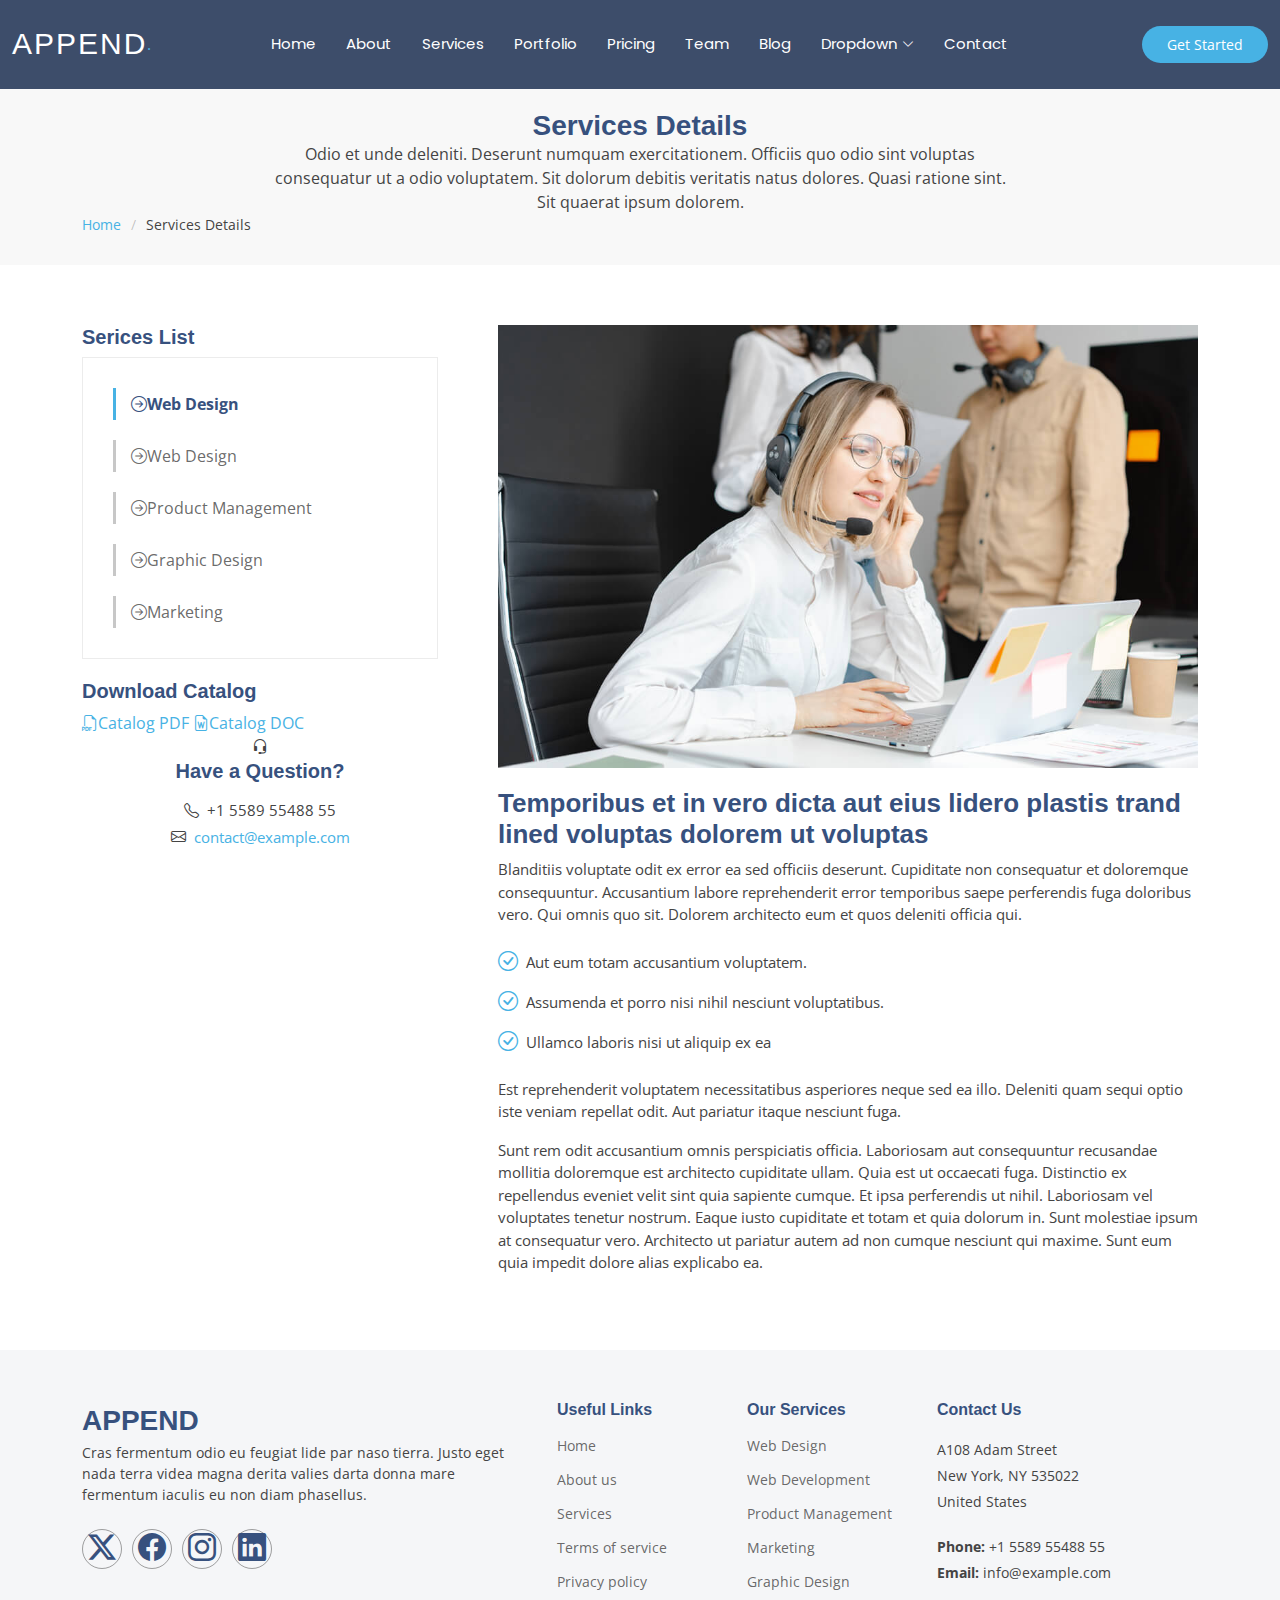
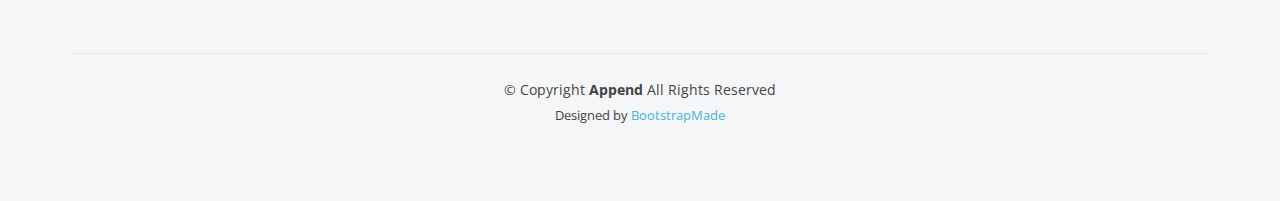
<file: services-details.html>
<!DOCTYPE html>
<html lang="en">

<head>
  <meta charset="utf-8">
  <meta content="width=device-width, initial-scale=1.0" name="viewport">
  <title>Services Details - Append Bootstrap Template</title>
  <meta content="" name="description">
  <meta content="" name="keywords">

  <!-- Favicons -->
  <link href="assets/img/favicon.png" rel="icon">
  <link href="assets/img/apple-touch-icon.png" rel="apple-touch-icon">

  <!-- Fonts -->
  <link href="https://fonts.googleapis.com" rel="preconnect">
  <link href="https://fonts.gstatic.com" rel="preconnect" crossorigin>
  <link href="https://fonts.googleapis.com/css2?family=Open+Sans:ital,wght@0,300;0,400;0,500;0,600;0,700;0,800;1,300;1,400;1,500;1,600;1,700;1,800&family=Montserrat:ital,wght@0,100;0,200;0,300;0,400;0,500;0,600;0,700;0,800;0,900;1,100;1,200;1,300;1,400;1,500;1,600;1,700;1,800;1,900&family=Poppins:ital,wght@0,100;0,200;0,300;0,400;0,500;0,600;0,700;0,800;0,900;1,100;1,200;1,300;1,400;1,500;1,600;1,700;1,800;1,900&display=swap" rel="stylesheet">

  <!-- Vendor CSS Files -->
  <link href="assets/vendor/bootstrap/css/bootstrap.min.css" rel="stylesheet">
  <link href="assets/vendor/bootstrap-icons/bootstrap-icons.css" rel="stylesheet">
  <link href="assets/vendor/aos/aos.css" rel="stylesheet">
  <link href="assets/vendor/glightbox/css/glightbox.min.css" rel="stylesheet">
  <link href="assets/vendor/swiper/swiper-bundle.min.css" rel="stylesheet">

  <!-- Main CSS File -->
  <link href="assets/css/main.css" rel="stylesheet">

  <!-- =======================================================
  * Template Name: Append
  * Template URL: https://bootstrapmade.com/append-bootstrap-website-template/
  * Updated: Jun 29 2024 with Bootstrap v5.3.3
  * Author: BootstrapMade.com
  * License: https://bootstrapmade.com/license/
  ======================================================== -->
</head>

<body class="services-details-page">

  <header id="header" class="header d-flex align-items-center sticky-top">
    <div class="container-fluid position-relative d-flex align-items-center justify-content-between">

      <a href="index.html" class="logo d-flex align-items-center me-auto me-xl-0">
        <!-- Uncomment the line below if you also wish to use an image logo -->
        <!-- <img src="assets/img/logo.png" alt=""> -->
        <h1 class="sitename">Append</h1><span>.</span>
      </a>

      <nav id="navmenu" class="navmenu">
        <ul>
          <li><a href="index.html#hero">Home</a></li>
          <li><a href="index.html#about">About</a></li>
          <li><a href="index.html#services">Services</a></li>
          <li><a href="index.html#portfolio">Portfolio</a></li>
          <li><a href="index.html#pricing">Pricing</a></li>
          <li><a href="index.html#team">Team</a></li>
          <li><a href="blog.html">Blog</a></li>
          <li class="dropdown"><a href="#"><span>Dropdown</span> <i class="bi bi-chevron-down toggle-dropdown"></i></a>
            <ul>
              <li><a href="#">Dropdown 1</a></li>
              <li class="dropdown"><a href="#"><span>Deep Dropdown</span> <i class="bi bi-chevron-down toggle-dropdown"></i></a>
                <ul>
                  <li><a href="#">Deep Dropdown 1</a></li>
                  <li><a href="#">Deep Dropdown 2</a></li>
                  <li><a href="#">Deep Dropdown 3</a></li>
                  <li><a href="#">Deep Dropdown 4</a></li>
                  <li><a href="#">Deep Dropdown 5</a></li>
                </ul>
              </li>
              <li><a href="#">Dropdown 2</a></li>
              <li><a href="#">Dropdown 3</a></li>
              <li><a href="#">Dropdown 4</a></li>
            </ul>
          </li>
          <li><a href="index.html#contact">Contact</a></li>
        </ul>
        <i class="mobile-nav-toggle d-xl-none bi bi-list"></i>
      </nav>

      <a class="btn-getstarted" href="index.html#about">Get Started</a>

    </div>
  </header>

  <main class="main">

    <!-- Page Title -->
    <div class="page-title" data-aos="fade">
      <div class="heading">
        <div class="container">
          <div class="row d-flex justify-content-center text-center">
            <div class="col-lg-8">
              <h1>Services Details</h1>
              <p class="mb-0">Odio et unde deleniti. Deserunt numquam exercitationem. Officiis quo odio sint voluptas consequatur ut a odio voluptatem. Sit dolorum debitis veritatis natus dolores. Quasi ratione sint. Sit quaerat ipsum dolorem.</p>
            </div>
          </div>
        </div>
      </div>
      <nav class="breadcrumbs">
        <div class="container">
          <ol>
            <li><a href="index.html">Home</a></li>
            <li class="current">Services Details</li>
          </ol>
        </div>
      </nav>
    </div><!-- End Page Title -->

    <!-- Service Details Section -->
    <section id="service-details" class="service-details section">

      <div class="container">

        <div class="row gy-5">

          <div class="col-lg-4" data-aos="fade-up" data-aos-delay="100">

            <div class="service-box">
              <h4>Serices List</h4>
              <div class="services-list">
                <a href="#" class="active"><i class="bi bi-arrow-right-circle"></i><span>Web Design</span></a>
                <a href="#"><i class="bi bi-arrow-right-circle"></i><span>Web Design</span></a>
                <a href="#"><i class="bi bi-arrow-right-circle"></i><span>Product Management</span></a>
                <a href="#"><i class="bi bi-arrow-right-circle"></i><span>Graphic Design</span></a>
                <a href="#"><i class="bi bi-arrow-right-circle"></i><span>Marketing</span></a>
              </div>
            </div><!-- End Services List -->

            <div class="service-box">
              <h4>Download Catalog</h4>
              <div class="download-catalog">
                <a href="#"><i class="bi bi-filetype-pdf"></i><span>Catalog PDF</span></a>
                <a href="#"><i class="bi bi-file-earmark-word"></i><span>Catalog DOC</span></a>
              </div>
            </div><!-- End Services List -->

            <div class="help-box d-flex flex-column justify-content-center align-items-center">
              <i class="bi bi-headset help-icon"></i>
              <h4>Have a Question?</h4>
              <p class="d-flex align-items-center mt-2 mb-0"><i class="bi bi-telephone me-2"></i> <span>+1 5589 55488 55</span></p>
              <p class="d-flex align-items-center mt-1 mb-0"><i class="bi bi-envelope me-2"></i> <a href="mailto:contact@example.com">contact@example.com</a></p>
            </div>

          </div>

          <div class="col-lg-8 ps-lg-5" data-aos="fade-up" data-aos-delay="200">
            <img src="assets/img/services.jpg" alt="" class="img-fluid services-img">
            <h3>Temporibus et in vero dicta aut eius lidero plastis trand lined voluptas dolorem ut voluptas</h3>
            <p>
              Blanditiis voluptate odit ex error ea sed officiis deserunt. Cupiditate non consequatur et doloremque consequuntur. Accusantium labore reprehenderit error temporibus saepe perferendis fuga doloribus vero. Qui omnis quo sit. Dolorem architecto eum et quos deleniti officia qui.
            </p>
            <ul>
              <li><i class="bi bi-check-circle"></i> <span>Aut eum totam accusantium voluptatem.</span></li>
              <li><i class="bi bi-check-circle"></i> <span>Assumenda et porro nisi nihil nesciunt voluptatibus.</span></li>
              <li><i class="bi bi-check-circle"></i> <span>Ullamco laboris nisi ut aliquip ex ea</span></li>
            </ul>
            <p>
              Est reprehenderit voluptatem necessitatibus asperiores neque sed ea illo. Deleniti quam sequi optio iste veniam repellat odit. Aut pariatur itaque nesciunt fuga.
            </p>
            <p>
              Sunt rem odit accusantium omnis perspiciatis officia. Laboriosam aut consequuntur recusandae mollitia doloremque est architecto cupiditate ullam. Quia est ut occaecati fuga. Distinctio ex repellendus eveniet velit sint quia sapiente cumque. Et ipsa perferendis ut nihil. Laboriosam vel voluptates tenetur nostrum. Eaque iusto cupiditate et totam et quia dolorum in. Sunt molestiae ipsum at consequatur vero. Architecto ut pariatur autem ad non cumque nesciunt qui maxime. Sunt eum quia impedit dolore alias explicabo ea.
            </p>
          </div>

        </div>

      </div>

    </section><!-- /Service Details Section -->

  </main>

  <footer id="footer" class="footer position-relative light-background">

    <div class="container footer-top">
      <div class="row gy-4">
        <div class="col-lg-5 col-md-12 footer-about">
          <a href="index.html" class="logo d-flex align-items-center">
            <span class="sitename">Append</span>
          </a>
          <p>Cras fermentum odio eu feugiat lide par naso tierra. Justo eget nada terra videa magna derita valies darta donna mare fermentum iaculis eu non diam phasellus.</p>
          <div class="social-links d-flex mt-4">
            <a href=""><i class="bi bi-twitter-x"></i></a>
            <a href=""><i class="bi bi-facebook"></i></a>
            <a href=""><i class="bi bi-instagram"></i></a>
            <a href=""><i class="bi bi-linkedin"></i></a>
          </div>
        </div>

        <div class="col-lg-2 col-6 footer-links">
          <h4>Useful Links</h4>
          <ul>
            <li><a href="#">Home</a></li>
            <li><a href="#">About us</a></li>
            <li><a href="#">Services</a></li>
            <li><a href="#">Terms of service</a></li>
            <li><a href="#">Privacy policy</a></li>
          </ul>
        </div>

        <div class="col-lg-2 col-6 footer-links">
          <h4>Our Services</h4>
          <ul>
            <li><a href="#">Web Design</a></li>
            <li><a href="#">Web Development</a></li>
            <li><a href="#">Product Management</a></li>
            <li><a href="#">Marketing</a></li>
            <li><a href="#">Graphic Design</a></li>
          </ul>
        </div>

        <div class="col-lg-3 col-md-12 footer-contact text-center text-md-start">
          <h4>Contact Us</h4>
          <p>A108 Adam Street</p>
          <p>New York, NY 535022</p>
          <p>United States</p>
          <p class="mt-4"><strong>Phone:</strong> <span>+1 5589 55488 55</span></p>
          <p><strong>Email:</strong> <span>info@example.com</span></p>
        </div>

      </div>
    </div>

    <div class="container copyright text-center mt-4">
      <p>© <span>Copyright</span> <strong class="sitename">Append</strong> <span>All Rights Reserved</span></p>
      <div class="credits">
        <!-- All the links in the footer should remain intact. -->
        <!-- You can delete the links only if you've purchased the pro version. -->
        <!-- Licensing information: https://bootstrapmade.com/license/ -->
        <!-- Purchase the pro version with working PHP/AJAX contact form: [buy-url] -->
        Designed by <a href="https://bootstrapmade.com/">BootstrapMade</a>
      </div>
    </div>

  </footer>

  <!-- Scroll Top -->
  <a href="#" id="scroll-top" class="scroll-top d-flex align-items-center justify-content-center"><i class="bi bi-arrow-up-short"></i></a>

  <!-- Preloader -->
  <div id="preloader"></div>

  <!-- Vendor JS Files -->
  <script src="assets/vendor/bootstrap/js/bootstrap.bundle.min.js"></script>
  <script src="assets/vendor/php-email-form/validate.js"></script>
  <script src="assets/vendor/aos/aos.js"></script>
  <script src="assets/vendor/glightbox/js/glightbox.min.js"></script>
  <script src="assets/vendor/purecounter/purecounter_vanilla.js"></script>
  <script src="assets/vendor/imagesloaded/imagesloaded.pkgd.min.js"></script>
  <script src="assets/vendor/isotope-layout/isotope.pkgd.min.js"></script>
  <script src="assets/vendor/swiper/swiper-bundle.min.js"></script>

  <!-- Main JS File -->
  <script src="assets/js/main.js"></script>

</body>

</html>
</file>
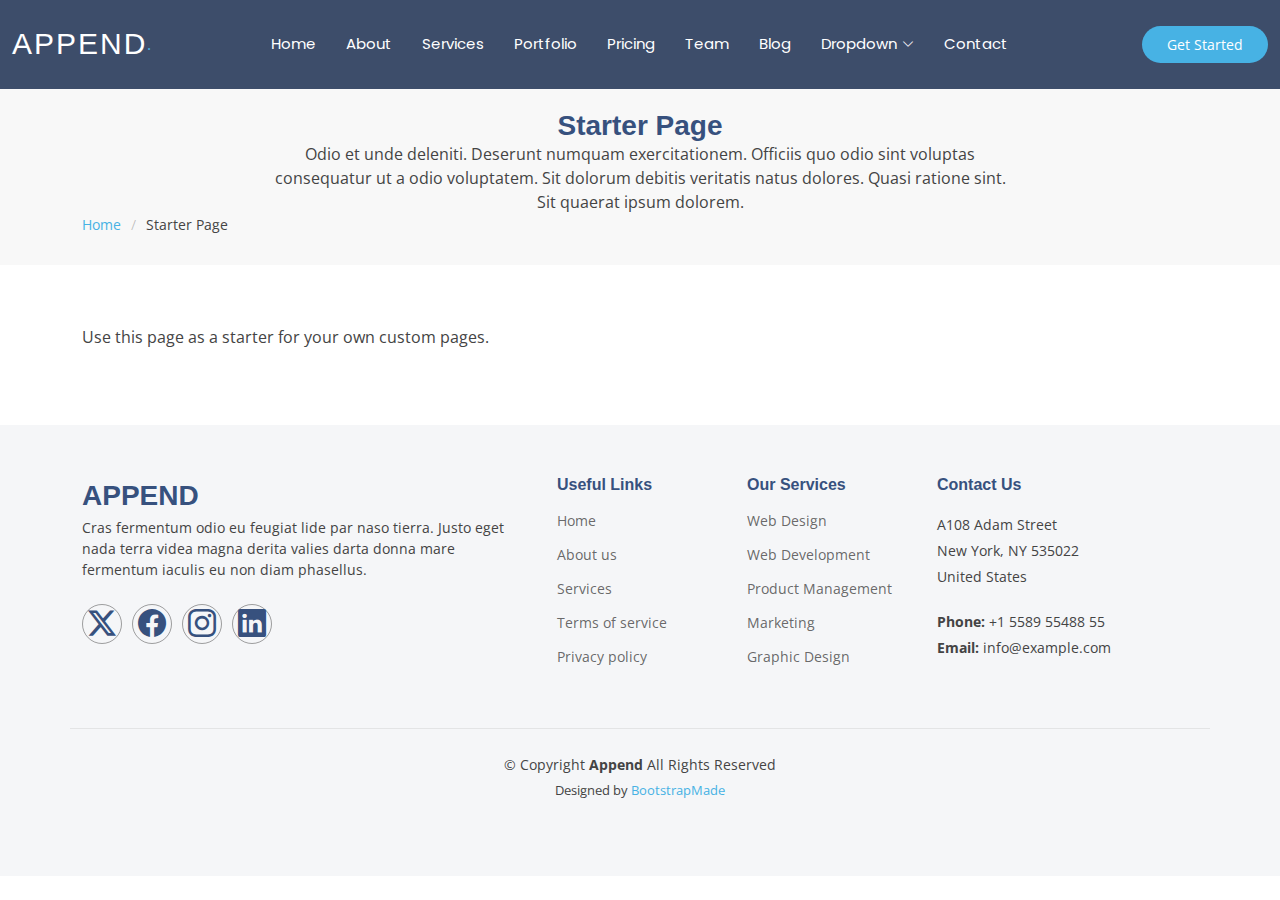
<file: starter-page.html>
<!DOCTYPE html>
<html lang="en">

<head>
  <meta charset="utf-8">
  <meta content="width=device-width, initial-scale=1.0" name="viewport">
  <title>Starter Page - Append Bootstrap Template</title>
  <meta content="" name="description">
  <meta content="" name="keywords">

  <!-- Favicons -->
  <link href="assets/img/favicon.png" rel="icon">
  <link href="assets/img/apple-touch-icon.png" rel="apple-touch-icon">

  <!-- Fonts -->
  <link href="https://fonts.googleapis.com" rel="preconnect">
  <link href="https://fonts.gstatic.com" rel="preconnect" crossorigin>
  <link href="https://fonts.googleapis.com/css2?family=Open+Sans:ital,wght@0,300;0,400;0,500;0,600;0,700;0,800;1,300;1,400;1,500;1,600;1,700;1,800&family=Montserrat:ital,wght@0,100;0,200;0,300;0,400;0,500;0,600;0,700;0,800;0,900;1,100;1,200;1,300;1,400;1,500;1,600;1,700;1,800;1,900&family=Poppins:ital,wght@0,100;0,200;0,300;0,400;0,500;0,600;0,700;0,800;0,900;1,100;1,200;1,300;1,400;1,500;1,600;1,700;1,800;1,900&display=swap" rel="stylesheet">

  <!-- Vendor CSS Files -->
  <link href="assets/vendor/bootstrap/css/bootstrap.min.css" rel="stylesheet">
  <link href="assets/vendor/bootstrap-icons/bootstrap-icons.css" rel="stylesheet">
  <link href="assets/vendor/aos/aos.css" rel="stylesheet">
  <link href="assets/vendor/glightbox/css/glightbox.min.css" rel="stylesheet">
  <link href="assets/vendor/swiper/swiper-bundle.min.css" rel="stylesheet">

  <!-- Main CSS File -->
  <link href="assets/css/main.css" rel="stylesheet">

  <!-- =======================================================
  * Template Name: Append
  * Template URL: https://bootstrapmade.com/append-bootstrap-website-template/
  * Updated: Jun 29 2024 with Bootstrap v5.3.3
  * Author: BootstrapMade.com
  * License: https://bootstrapmade.com/license/
  ======================================================== -->
</head>

<body class="starter-page-page">

  <header id="header" class="header d-flex align-items-center sticky-top">
    <div class="container-fluid position-relative d-flex align-items-center justify-content-between">

      <a href="index.html" class="logo d-flex align-items-center me-auto me-xl-0">
        <!-- Uncomment the line below if you also wish to use an image logo -->
        <!-- <img src="assets/img/logo.png" alt=""> -->
        <h1 class="sitename">Append</h1><span>.</span>
      </a>

      <nav id="navmenu" class="navmenu">
        <ul>
          <li><a href="index.html#hero">Home</a></li>
          <li><a href="index.html#about">About</a></li>
          <li><a href="index.html#services">Services</a></li>
          <li><a href="index.html#portfolio">Portfolio</a></li>
          <li><a href="index.html#pricing">Pricing</a></li>
          <li><a href="index.html#team">Team</a></li>
          <li><a href="blog.html">Blog</a></li>
          <li class="dropdown"><a href="#"><span>Dropdown</span> <i class="bi bi-chevron-down toggle-dropdown"></i></a>
            <ul>
              <li><a href="#">Dropdown 1</a></li>
              <li class="dropdown"><a href="#"><span>Deep Dropdown</span> <i class="bi bi-chevron-down toggle-dropdown"></i></a>
                <ul>
                  <li><a href="#">Deep Dropdown 1</a></li>
                  <li><a href="#">Deep Dropdown 2</a></li>
                  <li><a href="#">Deep Dropdown 3</a></li>
                  <li><a href="#">Deep Dropdown 4</a></li>
                  <li><a href="#">Deep Dropdown 5</a></li>
                </ul>
              </li>
              <li><a href="#">Dropdown 2</a></li>
              <li><a href="#">Dropdown 3</a></li>
              <li><a href="#">Dropdown 4</a></li>
            </ul>
          </li>
          <li><a href="index.html#contact">Contact</a></li>
        </ul>
        <i class="mobile-nav-toggle d-xl-none bi bi-list"></i>
      </nav>

      <a class="btn-getstarted" href="index.html#about">Get Started</a>

    </div>
  </header>

  <main class="main">

    <!-- Page Title -->
    <div class="page-title" data-aos="fade">
      <div class="heading">
        <div class="container">
          <div class="row d-flex justify-content-center text-center">
            <div class="col-lg-8">
              <h1>Starter Page</h1>
              <p class="mb-0">Odio et unde deleniti. Deserunt numquam exercitationem. Officiis quo odio sint voluptas consequatur ut a odio voluptatem. Sit dolorum debitis veritatis natus dolores. Quasi ratione sint. Sit quaerat ipsum dolorem.</p>
            </div>
          </div>
        </div>
      </div>
      <nav class="breadcrumbs">
        <div class="container">
          <ol>
            <li><a href="index.html">Home</a></li>
            <li class="current">Starter Page</li>
          </ol>
        </div>
      </nav>
    </div><!-- End Page Title -->

    <!-- Starter Section Section -->
    <section id="starter-section" class="starter-section section">

      <div class="container" data-aos="fade-up">
        <p>Use this page as a starter for your own custom pages.</p>
      </div>

    </section><!-- /Starter Section Section -->

  </main>

  <footer id="footer" class="footer position-relative light-background">

    <div class="container footer-top">
      <div class="row gy-4">
        <div class="col-lg-5 col-md-12 footer-about">
          <a href="index.html" class="logo d-flex align-items-center">
            <span class="sitename">Append</span>
          </a>
          <p>Cras fermentum odio eu feugiat lide par naso tierra. Justo eget nada terra videa magna derita valies darta donna mare fermentum iaculis eu non diam phasellus.</p>
          <div class="social-links d-flex mt-4">
            <a href=""><i class="bi bi-twitter-x"></i></a>
            <a href=""><i class="bi bi-facebook"></i></a>
            <a href=""><i class="bi bi-instagram"></i></a>
            <a href=""><i class="bi bi-linkedin"></i></a>
          </div>
        </div>

        <div class="col-lg-2 col-6 footer-links">
          <h4>Useful Links</h4>
          <ul>
            <li><a href="#">Home</a></li>
            <li><a href="#">About us</a></li>
            <li><a href="#">Services</a></li>
            <li><a href="#">Terms of service</a></li>
            <li><a href="#">Privacy policy</a></li>
          </ul>
        </div>

        <div class="col-lg-2 col-6 footer-links">
          <h4>Our Services</h4>
          <ul>
            <li><a href="#">Web Design</a></li>
            <li><a href="#">Web Development</a></li>
            <li><a href="#">Product Management</a></li>
            <li><a href="#">Marketing</a></li>
            <li><a href="#">Graphic Design</a></li>
          </ul>
        </div>

        <div class="col-lg-3 col-md-12 footer-contact text-center text-md-start">
          <h4>Contact Us</h4>
          <p>A108 Adam Street</p>
          <p>New York, NY 535022</p>
          <p>United States</p>
          <p class="mt-4"><strong>Phone:</strong> <span>+1 5589 55488 55</span></p>
          <p><strong>Email:</strong> <span>info@example.com</span></p>
        </div>

      </div>
    </div>

    <div class="container copyright text-center mt-4">
      <p>© <span>Copyright</span> <strong class="sitename">Append</strong> <span>All Rights Reserved</span></p>
      <div class="credits">
        <!-- All the links in the footer should remain intact. -->
        <!-- You can delete the links only if you've purchased the pro version. -->
        <!-- Licensing information: https://bootstrapmade.com/license/ -->
        <!-- Purchase the pro version with working PHP/AJAX contact form: [buy-url] -->
        Designed by <a href="https://bootstrapmade.com/">BootstrapMade</a>
      </div>
    </div>

  </footer>

  <!-- Scroll Top -->
  <a href="#" id="scroll-top" class="scroll-top d-flex align-items-center justify-content-center"><i class="bi bi-arrow-up-short"></i></a>

  <!-- Preloader -->
  <div id="preloader"></div>

  <!-- Vendor JS Files -->
  <script src="assets/vendor/bootstrap/js/bootstrap.bundle.min.js"></script>
  <script src="assets/vendor/php-email-form/validate.js"></script>
  <script src="assets/vendor/aos/aos.js"></script>
  <script src="assets/vendor/glightbox/js/glightbox.min.js"></script>
  <script src="assets/vendor/purecounter/purecounter_vanilla.js"></script>
  <script src="assets/vendor/imagesloaded/imagesloaded.pkgd.min.js"></script>
  <script src="assets/vendor/isotope-layout/isotope.pkgd.min.js"></script>
  <script src="assets/vendor/swiper/swiper-bundle.min.js"></script>

  <!-- Main JS File -->
  <script src="assets/js/main.js"></script>

</body>

</html>
</file>
<file: assets/css/main.css>
/**
* Template Name: Arsha
* Template URL: https://bootstrapmade.com/arsha-free-bootstrap-html-template-corporate/
* Updated: Jun 29 2024 with Bootstrap v5.3.3
* Author: BootstrapMade.com
* License: https://bootstrapmade.com/license/
*/

/*--------------------------------------------------------------
# Font & Color Variables
# Help: https://bootstrapmade.com/color-system/
--------------------------------------------------------------*/
/* Fonts */
:root {
  --default-font: "Open Sans",  system-ui, -apple-system, "Segoe UI", Roboto, "Helvetica Neue", Arial, "Noto Sans", "Liberation Sans", sans-serif, "Apple Color Emoji", "Segoe UI Emoji", "Segoe UI Symbol", "Noto Color Emoji";
  --heading-font: "Jost",  sans-serif;
  --nav-font: "Poppins",  sans-serif;
}

/* Global Colors - The following color variables are used throughout the website. Updating them here will change the color scheme of the entire website */
:root { 
  --background-color: #ffffff; /* Background color for the entire website, including individual sections */
  --default-color: #444444; /* Default color used for the majority of the text content across the entire website */
  --heading-color: #37517e; /* Color for headings, subheadings and title throughout the website */
  --accent-color: #47b2e4; /* Accent color that represents your brand on the website. It's used for buttons, links, and other elements that need to stand out */
  --surface-color: #ffffff; /* The surface color is used as a background of boxed elements within sections, such as cards, icon boxes, or other elements that require a visual separation from the global background. */
  --contrast-color: #ffffff; /* Contrast color for text, ensuring readability against backgrounds of accent, heading, or default colors. */
}

/* Nav Menu Colors - The following color variables are used specifically for the navigation menu. They are separate from the global colors to allow for more customization options */
:root {
  --nav-color: #ffffff;  /* The default color of the main navmenu links */
  --nav-hover-color: #47b2e4; /* Applied to main navmenu links when they are hovered over or active */
  --nav-mobile-background-color: #ffffff; /* Used as the background color for mobile navigation menu */
  --nav-dropdown-background-color: #ffffff; /* Used as the background color for dropdown items that appear when hovering over primary navigation items */
  --nav-dropdown-color: #444444; /* Used for navigation links of the dropdown items in the navigation menu. */
  --nav-dropdown-hover-color: #47b2e4; /* Similar to --nav-hover-color, this color is applied to dropdown navigation links when they are hovered over. */
}

/* Color Presets - These classes override global colors when applied to any section or element, providing reuse of the sam color scheme. */

.light-background {
  --background-color: #f5f6f8;
  --surface-color: #ffffff;
}

.dark-background {
  --background-color: #37517e;
  --default-color: #ffffff;
  --heading-color: #ffffff;
  --surface-color: #4668a2;
  --contrast-color: #ffffff;
}

/* Smooth scroll */
:root {
  scroll-behavior: smooth;
}

/*--------------------------------------------------------------
# General Styling & Shared Classes
--------------------------------------------------------------*/
body {
  color: var(--default-color);
  background-color: var(--background-color);
  font-family: var(--default-font);
}

a {
  color: var(--accent-color);
  text-decoration: none;
  transition: 0.3s;
}

a:hover {
  color: color-mix(in srgb, var(--accent-color), transparent 25%);
  text-decoration: none;
}

h1,
h2,
h3,
h4,
h5,
h6 {
  color: var(--heading-color);
  font-family: var(--heading-font);
}

/* PHP Email Form Messages
------------------------------*/
.php-email-form .error-message {
  display: none;
  background: #df1529;
  color: #ffffff;
  text-align: left;
  padding: 15px;
  margin-bottom: 24px;
  font-weight: 600;
}

.php-email-form .sent-message {
  display: none;
  color: #ffffff;
  background: #059652;
  text-align: center;
  padding: 15px;
  margin-bottom: 24px;
  font-weight: 600;
}

.php-email-form .loading {
  display: none;
  background: var(--surface-color);
  text-align: center;
  padding: 15px;
  margin-bottom: 24px;
}

.php-email-form .loading:before {
  content: "";
  display: inline-block;
  border-radius: 50%;
  width: 24px;
  height: 24px;
  margin: 0 10px -6px 0;
  border: 3px solid var(--accent-color);
  border-top-color: var(--surface-color);
  animation: php-email-form-loading 1s linear infinite;
}

@keyframes php-email-form-loading {
  0% {
    transform: rotate(0deg);
  }

  100% {
    transform: rotate(360deg);
  }
}

/*--------------------------------------------------------------
# Global Header
--------------------------------------------------------------*/
.header {
  --background-color: #3d4d6a;
  --heading-color: #ffffff;
  color: var(--default-color);
  background-color: var(--background-color);
  padding: 15px 0;
  transition: all 0.5s;
  z-index: 997;
}

.header .logo {
  line-height: 1;
}

.header .logo img {
  max-height: 116px;
  margin-right: 8px;
}

.header .logo h1 {
  font-size: 30px;
  margin: 0;
  font-weight: 500;
  color: var(--heading-color);
  letter-spacing: 2px;
  text-transform: uppercase;
}

.header .btn-getstarted,
.header .btn-getstarted:focus {
  color: var(--contrast-color);
  background: var(--accent-color);
  font-size: 14px;
  padding: 8px 25px;
  margin: 0 0 0 30px;
  border-radius: 50px;
  transition: 0.3s;
}

.header .btn-getstarted:hover,
.header .btn-getstarted:focus:hover {
  color: var(--contrast-color);
  background: color-mix(in srgb, var(--accent-color), transparent 15%);
}

@media (max-width: 1200px) {
  .header .logo {
    order: 1;
  }

  .header .btn-getstarted {
    order: 2;
    margin: 0 15px 0 0;
    padding: 6px 15px;
  }

  .header .navmenu {
    order: 3;
  }
}

/* Index Page Header
------------------------------*/
.index-page .header {
  --background-color: rgba(255, 255, 255, 0);
  --heading-color: #ffffff;
  --nav-color: #ffffff;
}

/* Index Page Header on Scroll
------------------------------*/
.index-page.scrolled .header {
  --background-color: rgba(40, 58, 90, 0.9);
}

/*--------------------------------------------------------------
# Navigation Menu
--------------------------------------------------------------*/
/* Desktop Navigation */
@media (min-width: 1200px) {
  .navmenu {
    padding: 0;
  }

  .navmenu ul {
    margin: 0;
    padding: 0;
    display: flex;
    list-style: none;
    align-items: center;
  }

  .navmenu li {
    position: relative;
  }

  .navmenu a,
  .navmenu a:focus {
    color: var(--nav-color);
    padding: 18px 15px;
    font-size: 15px;
    font-family: var(--nav-font);
    font-weight: 400;
    display: flex;
    align-items: center;
    justify-content: space-between;
    white-space: nowrap;
    transition: 0.3s;
  }

  .navmenu a i,
  .navmenu a:focus i {
    font-size: 12px;
    line-height: 0;
    margin-left: 5px;
    transition: 0.3s;
  }

  .navmenu li:last-child a {
    padding-right: 0;
  }

  .navmenu li:hover>a,
  .navmenu .active,
  .navmenu .active:focus {
    color: var(--nav-hover-color);
  }

  .navmenu .dropdown ul {
    margin: 0;
    padding: 10px 0;
    background: var(--nav-dropdown-background-color);
    display: block;
    position: absolute;
    visibility: hidden;
    left: 14px;
    top: 130%;
    opacity: 0;
    transition: 0.3s;
    border-radius: 4px;
    z-index: 99;
    box-shadow: 0px 0px 30px rgba(0, 0, 0, 0.1);
  }

  .navmenu .dropdown ul li {
    min-width: 200px;
  }

  .navmenu .dropdown ul a {
    padding: 10px 20px;
    font-size: 15px;
    text-transform: none;
    color: var(--nav-dropdown-color);
  }

  .navmenu .dropdown ul a i {
    font-size: 12px;
  }

  .navmenu .dropdown ul a:hover,
  .navmenu .dropdown ul .active:hover,
  .navmenu .dropdown ul li:hover>a {
    color: var(--nav-dropdown-hover-color);
  }

  .navmenu .dropdown:hover>ul {
    opacity: 1;
    top: 100%;
    visibility: visible;
  }

  .navmenu .dropdown .dropdown ul {
    top: 0;
    left: -90%;
    visibility: hidden;
  }

  .navmenu .dropdown .dropdown:hover>ul {
    opacity: 1;
    top: 0;
    left: -100%;
    visibility: visible;
  }

  .navmenu .megamenu {
    position: static;
  }

  .navmenu .megamenu ul {
    margin: 0;
    padding: 10px;
    background: var(--nav-dropdown-background-color);
    box-shadow: 0px 0px 20px rgba(0, 0, 0, 0.1);
    position: absolute;
    top: 130%;
    left: 0;
    right: 0;
    visibility: hidden;
    opacity: 0;
    display: flex;
    transition: 0.3s;
    border-radius: 4px;
    z-index: 99;
  }

  .navmenu .megamenu ul li {
    flex: 1;
  }

  .navmenu .megamenu ul li a,
  .navmenu .megamenu ul li:hover>a {
    padding: 10px 20px;
    font-size: 15px;
    color: var(--nav-dropdown-color);
  }

  .navmenu .megamenu ul li a:hover,
  .navmenu .megamenu ul li .active,
  .navmenu .megamenu ul li .active:hover {
    color: var(--nav-dropdown-hover-color);
  }

  .navmenu .megamenu:hover>ul {
    opacity: 1;
    top: 100%;
    visibility: visible;
  }

  .navmenu .dd-box-shadow {
    box-shadow: 0px 0px 30px rgba(0, 0, 0, 0.1);
  }
}

/* Mobile Navigation */
@media (max-width: 1199px) {
  .mobile-nav-toggle {
    color: var(--nav-color);
    font-size: 28px;
    line-height: 0;
    margin-right: 10px;
    cursor: pointer;
    transition: color 0.3s;
  }

  .navmenu {
    padding: 0;
    z-index: 9997;
  }

  .navmenu ul {
    display: none;
    position: absolute;
    inset: 60px 20px 20px 20px;
    padding: 10px 0;
    margin: 0;
    border-radius: 6px;
    background-color: var(--nav-mobile-background-color);
    overflow-y: auto;
    transition: 0.3s;
    z-index: 9998;
    box-shadow: 0px 0px 30px rgba(0, 0, 0, 0.1);
  }

  .navmenu a,
  .navmenu a:focus {
    color: var(--nav-dropdown-color);
    padding: 10px 20px;
    font-family: var(--nav-font);
    font-size: 17px;
    font-weight: 500;
    display: flex;
    align-items: center;
    justify-content: space-between;
    white-space: nowrap;
    transition: 0.3s;
  }

  .navmenu a i,
  .navmenu a:focus i {
    font-size: 12px;
    line-height: 0;
    margin-left: 5px;
    width: 30px;
    height: 30px;
    display: flex;
    align-items: center;
    justify-content: center;
    border-radius: 50%;
    transition: 0.3s;
    background-color: color-mix(in srgb, var(--accent-color), transparent 90%);
  }

  .navmenu a i:hover,
  .navmenu a:focus i:hover {
    background-color: var(--accent-color);
    color: var(--contrast-color);
  }

  .navmenu a:hover,
  .navmenu .active,
  .navmenu .active:focus {
    color: var(--nav-dropdown-hover-color);
  }

  .navmenu .active i,
  .navmenu .active:focus i {
    background-color: var(--accent-color);
    color: var(--contrast-color);
    transform: rotate(180deg);
  }

  .navmenu .dropdown ul {
    position: static;
    display: none;
    z-index: 99;
    padding: 10px 0;
    margin: 10px 20px;
    background-color: var(--nav-dropdown-background-color);
    border: 1px solid color-mix(in srgb, var(--default-color), transparent 90%);
    box-shadow: none;
    transition: all 0.5s ease-in-out;
  }

  .navmenu .dropdown ul ul {
    background-color: rgba(33, 37, 41, 0.1);
  }

  .navmenu .dropdown>.dropdown-active {
    display: block;
    background-color: rgba(33, 37, 41, 0.03);
  }

  .mobile-nav-active {
    overflow: hidden;
  }

  .mobile-nav-active .mobile-nav-toggle {
    color: #fff;
    position: absolute;
    font-size: 32px;
    top: 15px;
    right: 15px;
    margin-right: 0;
    z-index: 9999;
  }

  .mobile-nav-active .navmenu {
    position: fixed;
    overflow: hidden;
    inset: 0;
    background: rgba(33, 37, 41, 0.8);
    transition: 0.3s;
  }

  .mobile-nav-active .navmenu>ul {
    display: block;
  }
}

/*--------------------------------------------------------------
# Global Footer
--------------------------------------------------------------*/
.footer {
  color: var(--default-color);
  background-color: var(--background-color);
  font-size: 14px;
  padding-bottom: 50px;
  position: relative;
}

.footer .footer-newsletter {
  background-color: color-mix(in srgb, var(--heading-color), transparent 95%);
  padding: 50px 0;
}

.footer .footer-newsletter h4 {
  font-size: 24px;
}

.footer .footer-newsletter .newsletter-form {
  margin-top: 30px;
  margin-bottom: 15px;
  padding: 6px 8px;
  position: relative;
  background-color: color-mix(in srgb, var(--background-color), transparent 50%);
  border: 1px solid color-mix(in srgb, var(--default-color), transparent 90%);
  box-shadow: 0px 2px 25px rgba(0, 0, 0, 0.1);
  display: flex;
  transition: 0.3s;
  border-radius: 50px;
}

.footer .footer-newsletter .newsletter-form:focus-within {
  border-color: var(--accent-color);
}

.footer .footer-newsletter .newsletter-form input[type=email] {
  border: 0;
  padding: 4px;
  width: 100%;
  background-color: color-mix(in srgb, var(--background-color), transparent 50%);
  color: var(--default-color);
}

.footer .footer-newsletter .newsletter-form input[type=email]:focus-visible {
  outline: none;
}

.footer .footer-newsletter .newsletter-form input[type=submit] {
  border: 0;
  font-size: 16px;
  padding: 0 20px;
  margin: -7px -8px -7px 0;
  background: var(--accent-color);
  color: var(--contrast-color);
  transition: 0.3s;
  border-radius: 50px;
}

.footer .footer-newsletter .newsletter-form input[type=submit]:hover {
  background: color-mix(in srgb, var(--accent-color), transparent 20%);
}

.footer .footer-top {
  padding-top: 50px;
}

.footer .social-links a {
  display: flex;
  align-items: center;
  justify-content: center;
  width: 40px;
  height: 40px;
  border-radius: 50%;
  border: 1px solid color-mix(in srgb, var(--default-color), transparent 50%);
  font-size: 16px;
  color: color-mix(in srgb, var(--default-color), transparent 20%);
  margin-right: 10px;
  transition: 0.3s;
}

.footer .social-links a:hover {
  color: var(--accent-color);
  border-color: var(--accent-color);
}

.footer h4 {
  font-size: 16px;
  font-weight: bold;
  position: relative;
  padding-bottom: 12px;
}

.footer .footer-links {
  margin-bottom: 30px;
}

.footer .footer-links ul {
  list-style: none;
  padding: 0;
  margin: 0;
}

.footer .footer-links ul i {
  margin-right: 3px;
  font-size: 12px;
  line-height: 0;
  color: var(--accent-color);
}

.footer .footer-links ul li {
  padding: 10px 0;
  display: flex;
  align-items: center;
}

.footer .footer-links ul li:first-child {
  padding-top: 0;
}

.footer .footer-links ul a {
  display: inline-block;
  color: color-mix(in srgb, var(--default-color), transparent 20%);
  line-height: 1;
}

.footer .footer-links ul a:hover {
  color: var(--accent-color);
}

.footer .footer-about a {
  color: var(--heading-color);
  font-size: 28px;
  font-weight: 600;
  text-transform: uppercase;
  font-family: var(--heading-font);
}

.footer .footer-contact p {
  margin-bottom: 5px;
}

.footer .copyright {
  padding-top: 25px;
  padding-bottom: 25px;
  border-top: 1px solid color-mix(in srgb, var(--default-color), transparent 90%);
}

.footer .copyright p {
  margin-bottom: 0;
}

.footer .credits {
  margin-top: 6px;
  font-size: 13px;
}

/*--------------------------------------------------------------
# Preloader
--------------------------------------------------------------*/
#preloader {
  position: fixed;
  inset: 0;
  z-index: 999999;
  overflow: hidden;
  background: var(--background-color);
  transition: all 0.6s ease-out;
}

#preloader:before {
  content: "";
  position: fixed;
  top: calc(50% - 30px);
  left: calc(50% - 30px);
  border: 6px solid #ffffff;
  border-color: var(--accent-color) transparent var(--accent-color) transparent;
  border-radius: 50%;
  width: 60px;
  height: 60px;
  animation: animate-preloader 1.5s linear infinite;
}

@keyframes animate-preloader {
  0% {
    transform: rotate(0deg);
  }

  100% {
    transform: rotate(360deg);
  }
}

/*--------------------------------------------------------------
# Scroll Top Button
--------------------------------------------------------------*/
.scroll-top {
  position: fixed;
  visibility: hidden;
  opacity: 0;
  right: 15px;
  bottom: -15px;
  z-index: 99999;
  background-color: var(--accent-color);
  width: 44px;
  height: 44px;
  border-radius: 50px;
  transition: all 0.4s;
}

.scroll-top i {
  font-size: 24px;
  color: var(--contrast-color);
  line-height: 0;
}

.scroll-top:hover {
  background-color: color-mix(in srgb, var(--accent-color), transparent 20%);
  color: var(--contrast-color);
}

.scroll-top.active {
  visibility: visible;
  opacity: 1;
  bottom: 15px;
}

/*--------------------------------------------------------------
# Disable aos animation delay on mobile devices
--------------------------------------------------------------*/
@media screen and (max-width: 768px) {
  [data-aos-delay] {
    transition-delay: 0 !important;
  }
}

/*--------------------------------------------------------------
# Global Page Titles & Breadcrumbs
--------------------------------------------------------------*/
.page-title {
  --background-color: color-mix(in srgb, var(--default-color), transparent 96%);
  color: var(--default-color);
  background-color: var(--background-color);
  padding: 20px 0;
  position: relative;
}

.page-title h1 {
  font-size: 28px;
  font-weight: 700;
  margin: 0;
}

.page-title .breadcrumbs ol {
  display: flex;
  flex-wrap: wrap;
  list-style: none;
  padding: 0 0 10px 0;
  margin: 0;
  font-size: 14px;
}

.page-title .breadcrumbs ol li+li {
  padding-left: 10px;
}

.page-title .breadcrumbs ol li+li::before {
  content: "/";
  display: inline-block;
  padding-right: 10px;
  color: color-mix(in srgb, var(--default-color), transparent 70%);
}

/*--------------------------------------------------------------
# Global Sections
--------------------------------------------------------------*/
section,
.section {
  color: var(--default-color);
  background-color: var(--background-color);
  padding: 60px 0;
  scroll-margin-top: 88px;
  overflow: clip;
}

@media (max-width: 1199px) {

  section,
  .section {
    scroll-margin-top: 66px;
  }
}

/*--------------------------------------------------------------
# Global Section Titles
--------------------------------------------------------------*/
.section-title {
  text-align: center;
  padding-bottom: 60px;
  position: relative;
}

.section-title h2 {
  font-size: 32px;
  font-weight: 700;
  margin-bottom: 20px;
  padding-bottom: 20px;
  text-transform: uppercase;
  position: relative;
}

.section-title h2:before {
  content: "";
  position: absolute;
  display: block;
  width: 160px;
  height: 1px;
  background: color-mix(in srgb, var(--default-color), transparent 60%);
  left: 0;
  right: 0;
  bottom: 1px;
  margin: auto;
}

.section-title h2::after {
  content: "";
  position: absolute;
  display: block;
  width: 60px;
  height: 3px;
  background: var(--accent-color);
  left: 0;
  right: 0;
  bottom: 0;
  margin: auto;
}

.section-title p {
  margin-bottom: 0;
}

/*--------------------------------------------------------------
# Hero Section
--------------------------------------------------------------*/
.hero {
  width: 100%;
  min-height: 80vh;
  position: relative;
  padding: 120px 0 60px 0;
  display: flex;
  align-items: center;
}

.hero h1 {
  margin: 0;
  font-size: 48px;
  font-weight: 700;
  line-height: 56px;
}

.hero p {
  color: color-mix(in srgb, var(--default-color), transparent 30%);
  margin: 5px 0 30px 0;
  font-size: 22px;
  line-height: 1.3;
  font-weight: 600;
}

.hero .btn-get-started {
  color: var(--contrast-color);
  background: var(--accent-color);
  font-family: var(--heading-font);
  font-weight: 500;
  font-size: 15px;
  letter-spacing: 1px;
  display: inline-block;
  padding: 10px 28px 12px 28px;
  border-radius: 50px;
  transition: 0.5s;
}

.hero .btn-get-started:hover {
  color: var(--contrast-color);
  background: color-mix(in srgb, var(--accent-color), transparent 15%);
}

.hero .btn-watch-video {
  font-size: 16px;
  transition: 0.5s;
  margin-left: 25px;
  color: var(--default-color);
  font-weight: 600;
}

.hero .btn-watch-video i {
  color: var(--contrast-color);
  font-size: 32px;
  transition: 0.3s;
  line-height: 0;
  margin-right: 8px;
}

.hero .btn-watch-video:hover {
  color: var(--accent-color);
}

.hero .btn-watch-video:hover i {
  color: color-mix(in srgb, var(--accent-color), transparent 15%);
}

.hero .animated {
  animation: up-down 2s ease-in-out infinite alternate-reverse both;
}

@media (max-width: 640px) {
  .hero h1 {
    font-size: 28px;
    line-height: 36px;
  }

  .hero p {
    font-size: 18px;
    line-height: 24px;
    margin-bottom: 30px;
  }

  .hero .btn-get-started,
  .hero .btn-watch-video {
    font-size: 13px;
  }
}

@keyframes up-down {
  0% {
    transform: translateY(10px);
  }

  100% {
    transform: translateY(-10px);
  }
}

/*--------------------------------------------------------------
# Clients Section
--------------------------------------------------------------*/
.clients {
  padding: 12px 0;
}

.clients .swiper {
  padding: 10px 0;
}

.clients .swiper-wrapper {
  height: auto;
}

.clients .swiper-slide img {
  transition: 0.3s;
  padding: 0 10px;
}

.clients .swiper-slide img:hover {
  transform: scale(1.1);
}

/*--------------------------------------------------------------
# About Section
--------------------------------------------------------------*/
.about ul {
  list-style: none;
  padding: 0;
}

.about ul li {
  padding-bottom: 5px;
  display: flex;
  align-items: center;
}

.about ul i {
  font-size: 20px;
  padding-right: 4px;
  color: var(--accent-color);
}

.about .read-more {
  color: var(--accent-color);
  font-family: var(--heading-font);
  font-weight: 500;
  font-size: 16px;
  letter-spacing: 1px;
  padding: 8px 28px;
  border-radius: 5px;
  transition: 0.3s;
  display: inline-flex;
  align-items: center;
  justify-content: center;
  border: 2px solid var(--accent-color);
}

.about .read-more i {
  font-size: 18px;
  margin-left: 5px;
  line-height: 0;
  transition: 0.3s;
}

.about .read-more:hover {
  background: var(--accent-color);
  color: var(--contrast-color);
}

.about .read-more:hover i {
  transform: translate(5px, 0);
}

/*--------------------------------------------------------------
# Why Us Section
--------------------------------------------------------------*/
.why-us {
  padding: 30px 0;
}

.why-us .content h3 {
  font-size: 2rem;
  font-weight: 700;
}

.why-us .content p {
  color: color-mix(in srgb, var(--default-color), transparent 30%);
}

.why-us .faq-container .faq-item {
  background-color: var(--surface-color);
  position: relative;
  padding: 20px;
  margin-bottom: 20px;
  box-shadow: 0px 5px 25px 0px rgba(0, 0, 0, 0.1);
  overflow: hidden;
}

.why-us .faq-container .faq-item:last-child {
  margin-bottom: 0;
}

.why-us .faq-container .faq-item h3 {
  font-weight: 500;
  font-size: 17px;
  line-height: 24px;
  margin: 0 30px 0 0;
  transition: 0.3s;
  cursor: pointer;
}

.why-us .faq-container .faq-item h3 span {
  color: var(--accent-color);
  padding-right: 5px;
  font-weight: 600;
}

.why-us .faq-container .faq-item h3:hover {
  color: var(--accent-color);
}

.why-us .faq-container .faq-item .faq-content {
  display: grid;
  grid-template-rows: 0fr;
  transition: 0.3s ease-in-out;
  visibility: hidden;
  opacity: 0;
}

.why-us .faq-container .faq-item .faq-content p {
  margin-bottom: 0;
  overflow: hidden;
}

.why-us .faq-container .faq-item .faq-icon {
  position: absolute;
  top: 22px;
  left: 20px;
  font-size: 22px;
  line-height: 0;
  transition: 0.3s;
  color: var(--accent-color);
}

.why-us .faq-container .faq-item .faq-toggle {
  position: absolute;
  top: 20px;
  right: 20px;
  font-size: 16px;
  line-height: 0;
  transition: 0.3s;
  cursor: pointer;
}

.why-us .faq-container .faq-item .faq-toggle:hover {
  color: var(--accent-color);
}

.why-us .faq-container .faq-active h3 {
  color: var(--accent-color);
}

.why-us .faq-container .faq-active .faq-content {
  grid-template-rows: 1fr;
  visibility: visible;
  opacity: 1;
  padding-top: 10px;
}

.why-us .faq-container .faq-active .faq-toggle {
  transform: rotate(90deg);
  color: var(--accent-color);
}

.why-us .why-us-img {
  display: flex;
  align-items: center;
  justify-content: center;
}

.why-us .why-us-img img {
  max-height: 70%;
}

/*--------------------------------------------------------------
# Skills Section
--------------------------------------------------------------*/
.skills .content h3 {
  font-size: 2rem;
  font-weight: 700;
}

.skills .content p {
  color: color-mix(in srgb, var(--default-color), transparent 30%);
}

.skills .content p:last-child {
  margin-bottom: 0;
}

.skills .content ul {
  list-style: none;
  padding: 0;
}

.skills .content ul li {
  padding-bottom: 10px;
}

.skills .progress {
  height: 60px;
  display: block;
  background: none;
  border-radius: 0;
}

.skills .progress .skill {
  color: var(--default-color);
  padding: 0;
  margin: 0 0 6px 0;
  text-transform: uppercase;
  display: block;
  font-weight: 600;
  font-family: var(--heading-font);
}

.skills .progress .skill .val {
  float: right;
  font-style: normal;
}

.skills .progress-bar-wrap {
  background: color-mix(in srgb, var(--heading-color), transparent 90%);
  height: 10px;
}

.skills .progress-bar {
  width: 1px;
  height: 10px;
  transition: 0.9s;
  background-color: var(--heading-color);
}

/*--------------------------------------------------------------
# Services Section
--------------------------------------------------------------*/
.services .service-item {
  background-color: var(--surface-color);
  box-shadow: 0px 5px 90px 0px rgba(0, 0, 0, 0.1);
  padding: 50px 30px;
  transition: all ease-in-out 0.4s;
  height: 100%;
}

.services .service-item .icon {
  margin-bottom: 10px;
}

.services .service-item .icon i {
  color: var(--accent-color);
  font-size: 36px;
  transition: 0.3s;
}

.services .service-item h4 {
  font-weight: 700;
  margin-bottom: 15px;
  font-size: 20px;
}

.services .service-item h4 a {
  color: var(--heading-color);
  transition: ease-in-out 0.3s;
}

.services .service-item p {
  line-height: 24px;
  font-size: 14px;
  margin-bottom: 0;
}

.services .service-item:hover {
  transform: translateY(-10px);
}

.services .service-item:hover h4 a {
  color: var(--accent-color);
}

/*--------------------------------------------------------------
# Call To Action Section
--------------------------------------------------------------*/
.call-to-action {
  padding: 120px 0;
  position: relative;
  clip-path: inset(0);
}

.call-to-action img {
  position: fixed;
  top: 0;
  left: 0;
  display: block;
  width: 100%;
  height: 100%;
  object-fit: cover;
  z-index: 1;
}

.call-to-action:before {
  content: "";
  background: color-mix(in srgb, var(--background-color), transparent 35%);
  position: absolute;
  inset: 0;
  z-index: 2;
}

.call-to-action .container {
  position: relative;
  z-index: 3;
}

.call-to-action h3 {
  color: var(--default-color);
  font-size: 28px;
  font-weight: 700;
}

.call-to-action p {
  color: var(--default-color);
}

.call-to-action .cta-btn {
  font-family: var(--heading-font);
  font-weight: 500;
  font-size: 16px;
  letter-spacing: 1px;
  display: inline-block;
  padding: 12px 40px;
  border-radius: 50px;
  transition: 0.5s;
  margin: 10px;
  border: 2px solid var(--contrast-color);
  color: var(--contrast-color);
}

.call-to-action .cta-btn:hover {
  background: var(--accent-color);
  border: 2px solid var(--accent-color);
}

/*--------------------------------------------------------------
# Portfolio Section
--------------------------------------------------------------*/
.portfolio .portfolio-filters {
  padding: 0;
  margin: 0 auto 20px auto;
  list-style: none;
  text-align: center;
}

.portfolio .portfolio-filters li {
  cursor: pointer;
  display: inline-block;
  padding: 8px 20px 10px 20px;
  margin: 0;
  font-size: 15px;
  font-weight: 500;
  line-height: 1;
  margin-bottom: 5px;
  border-radius: 50px;
  transition: all 0.3s ease-in-out;
  font-family: var(--heading-font);
}

.portfolio .portfolio-filters li:hover,
.portfolio .portfolio-filters li.filter-active {
  color: var(--contrast-color);
  background-color: var(--accent-color);
}

.portfolio .portfolio-filters li:first-child {
  margin-left: 0;
}

.portfolio .portfolio-filters li:last-child {
  margin-right: 0;
}

@media (max-width: 575px) {
  .portfolio .portfolio-filters li {
    font-size: 14px;
    margin: 0 0 10px 0;
  }
}

.portfolio .portfolio-item {
  position: relative;
  overflow: hidden;
}

.portfolio .portfolio-item .portfolio-info {
  opacity: 0;
  position: absolute;
  left: 12px;
  right: 12px;
  bottom: -100%;
  z-index: 3;
  transition: all ease-in-out 0.5s;
  background: color-mix(in srgb, var(--background-color), transparent 10%);
  padding: 15px;
}

.portfolio .portfolio-item .portfolio-info h4 {
  font-size: 18px;
  font-weight: 600;
  padding-right: 50px;
}

.portfolio .portfolio-item .portfolio-info p {
  color: color-mix(in srgb, var(--default-color), transparent 30%);
  font-size: 14px;
  margin-bottom: 0;
  padding-right: 50px;
}

.portfolio .portfolio-item .portfolio-info .preview-link,
.portfolio .portfolio-item .portfolio-info .details-link {
  position: absolute;
  right: 50px;
  font-size: 24px;
  top: calc(50% - 14px);
  color: color-mix(in srgb, var(--default-color), transparent 30%);
  transition: 0.3s;
  line-height: 0;
}

.portfolio .portfolio-item .portfolio-info .preview-link:hover,
.portfolio .portfolio-item .portfolio-info .details-link:hover {
  color: var(--accent-color);
}

.portfolio .portfolio-item .portfolio-info .details-link {
  right: 14px;
  font-size: 28px;
}

.portfolio .portfolio-item:hover .portfolio-info {
  opacity: 1;
  bottom: 0;
}

/*--------------------------------------------------------------
# Team Section
--------------------------------------------------------------*/
.team .team-member {
  background-color: var(--surface-color);
  box-shadow: 0px 2px 15px rgba(0, 0, 0, 0.1);
  position: relative;
  border-radius: 5px;
  transition: 0.5s;
  padding: 30px;
  height: 100%;
}

@media (max-width: 468px) {
  .team .team-member {
    flex-direction: column;
    justify-content: center !important;
    align-items: center !important;
  }
}

.team .team-member .pic {
  overflow: hidden;
  width: 150px;
  border-radius: 50%;
  flex-shrink: 0;
}

.team .team-member .pic img {
  transition: ease-in-out 0.3s;
}

.team .team-member:hover {
  transform: translateY(-10px);
}

.team .team-member .member-info {
  padding-left: 30px;
}

@media (max-width: 468px) {
  .team .team-member .member-info {
    padding: 30px 0 0 0;
    text-align: center;
  }
}

.team .team-member h4 {
  font-weight: 700;
  margin-bottom: 5px;
  font-size: 20px;
}

.team .team-member span {
  display: block;
  font-size: 15px;
  padding-bottom: 10px;
  position: relative;
  font-weight: 500;
}

.team .team-member span::after {
  content: "";
  position: absolute;
  display: block;
  width: 50px;
  height: 1px;
  background: color-mix(in srgb, var(--default-color), transparent 85%);
  bottom: 0;
  left: 0;
}

@media (max-width: 468px) {
  .team .team-member span::after {
    left: calc(50% - 25px);
  }
}

.team .team-member p {
  margin: 10px 0 0 0;
  font-size: 14px;
}

.team .team-member .social {
  margin-top: 12px;
  display: flex;
  align-items: center;
  justify-content: start;
  width: 100%;
}

@media (max-width: 468px) {
  .team .team-member .social {
    justify-content: center;
  }
}

.team .team-member .social a {
  background: color-mix(in srgb, var(--default-color), transparent 94%);
  transition: ease-in-out 0.3s;
  display: flex;
  align-items: center;
  justify-content: center;
  border-radius: 50px;
  width: 36px;
  height: 36px;
}

.team .team-member .social a i {
  color: color-mix(in srgb, var(--default-color), transparent 20%);
  font-size: 16px;
  margin: 0 2px;
}

.team .team-member .social a:hover {
  background: var(--accent-color);
}

.team .team-member .social a:hover i {
  color: var(--contrast-color);
}

.team .team-member .social a+a {
  margin-left: 8px;
}

/*--------------------------------------------------------------
# Pricing Section
--------------------------------------------------------------*/
.pricing .pricing-item {
  background-color: var(--surface-color);
  box-shadow: 0 3px 20px -2px rgba(0, 0, 0, 0.1);
  border-top: 4px solid var(--background-color);
  padding: 60px 40px;
  height: 100%;
  border-radius: 5px;
}

.pricing h3 {
  font-weight: 600;
  margin-bottom: 15px;
  font-size: 20px;
}

.pricing h4 {
  color: var(--accent-color);
  font-size: 48px;
  font-weight: 400;
  font-family: var(--heading-font);
  margin-bottom: 0;
}

.pricing h4 sup {
  font-size: 28px;
}

.pricing h4 span {
  color: color-mix(in srgb, var(--default-color), transparent 50%);
  font-size: 18px;
}

.pricing ul {
  padding: 20px 0;
  list-style: none;
  color: color-mix(in srgb, var(--default-color), transparent 30%);
  text-align: left;
  line-height: 20px;
}

.pricing ul li {
  padding: 10px 0;
  display: flex;
  align-items: center;
}

.pricing ul i {
  color: #059652;
  font-size: 24px;
  padding-right: 3px;
}

.pricing ul .na {
  color: color-mix(in srgb, var(--default-color), transparent 60%);
}

.pricing ul .na i {
  color: color-mix(in srgb, var(--default-color), transparent 60%);
}

.pricing ul .na span {
  text-decoration: line-through;
}

.pricing .buy-btn {
  color: var(--accent-color);
  display: inline-block;
  padding: 8px 35px 10px 35px;
  border-radius: 50px;
  transition: none;
  font-size: 16px;
  font-weight: 500;
  font-family: var(--heading-font);
  transition: 0.3s;
  border: 1px solid var(--accent-color);
}

.pricing .buy-btn:hover {
  background: var(--accent-color);
  color: var(--contrast-color);
}

.pricing .featured {
  border-top-color: var(--accent-color);
}

.pricing .featured .buy-btn {
  background: var(--accent-color);
  color: var(--contrast-color);
}

@media (max-width: 992px) {
  .pricing .box {
    max-width: 60%;
    margin: 0 auto 30px auto;
  }
}

@media (max-width: 767px) {
  .pricing .box {
    max-width: 80%;
    margin: 0 auto 30px auto;
  }
}

@media (max-width: 420px) {
  .pricing .box {
    max-width: 100%;
    margin: 0 auto 30px auto;
  }
}

/*--------------------------------------------------------------
# Testimonials Section
--------------------------------------------------------------*/
.testimonials .section-header {
  margin-bottom: 40px;
}

.testimonials .testimonials-carousel,
.testimonials .testimonials-slider {
  overflow: hidden;
}

.testimonials .testimonial-item {
  text-align: center;
}

.testimonials .testimonial-item .testimonial-img {
  width: 120px;
  border-radius: 50%;
  border: 4px solid var(--background-color);
  margin: 0 auto;
}

.testimonials .testimonial-item h3 {
  font-size: 20px;
  font-weight: bold;
  margin: 10px 0 5px 0;
}

.testimonials .testimonial-item h4 {
  font-size: 14px;
  color: color-mix(in srgb, var(--default-color), transparent 40%);
  margin: 0 0 15px 0;
}

.testimonials .testimonial-item .stars {
  margin-bottom: 15px;
}

.testimonials .testimonial-item .stars i {
  color: #ffc107;
  margin: 0 1px;
}

.testimonials .testimonial-item .quote-icon-left,
.testimonials .testimonial-item .quote-icon-right {
  color: color-mix(in srgb, var(--accent-color), transparent 50%);
  font-size: 26px;
  line-height: 0;
}

.testimonials .testimonial-item .quote-icon-left {
  display: inline-block;
  left: -5px;
  position: relative;
}

.testimonials .testimonial-item .quote-icon-right {
  display: inline-block;
  right: -5px;
  position: relative;
  top: 10px;
  transform: scale(-1, -1);
}

.testimonials .testimonial-item p {
  font-style: italic;
  margin: 0 auto 15px auto;
}

.testimonials .swiper-wrapper {
  height: auto;
}

.testimonials .swiper-pagination {
  margin-top: 20px;
  position: relative;
}

.testimonials .swiper-pagination .swiper-pagination-bullet {
  width: 12px;
  height: 12px;
  opacity: 1;
  background-color: color-mix(in srgb, var(--default-color), transparent 85%);
}

.testimonials .swiper-pagination .swiper-pagination-bullet-active {
  background-color: var(--accent-color);
}

@media (min-width: 992px) {
  .testimonials .testimonial-item p {
    width: 80%;
  }
}

/*--------------------------------------------------------------
# Faq 2 Section
--------------------------------------------------------------*/
.faq-2 .faq-container {
  margin-top: 15px;
}

.faq-2 .faq-container .faq-item {
  background-color: var(--surface-color);
  position: relative;
  padding: 20px;
  margin-bottom: 20px;
  overflow: hidden;
}

.faq-2 .faq-container .faq-item:last-child {
  margin-bottom: 0;
}

.faq-2 .faq-container .faq-item h3 {
  font-weight: 600;
  font-size: 18px;
  line-height: 24px;
  margin: 0 30px 0 32px;
  transition: 0.3s;
  cursor: pointer;
}

.faq-2 .faq-container .faq-item h3 span {
  color: var(--accent-color);
  padding-right: 5px;
}

.faq-2 .faq-container .faq-item h3:hover {
  color: var(--accent-color);
}

.faq-2 .faq-container .faq-item .faq-content {
  display: grid;
  grid-template-rows: 0fr;
  transition: 0.3s ease-in-out;
  visibility: hidden;
  opacity: 0;
}

.faq-2 .faq-container .faq-item .faq-content p {
  margin-bottom: 0;
  overflow: hidden;
}

.faq-2 .faq-container .faq-item .faq-icon {
  position: absolute;
  top: 22px;
  left: 20px;
  font-size: 20px;
  line-height: 0;
  transition: 0.3s;
  color: var(--accent-color);
}

.faq-2 .faq-container .faq-item .faq-toggle {
  position: absolute;
  top: 20px;
  right: 20px;
  font-size: 16px;
  line-height: 0;
  transition: 0.3s;
  cursor: pointer;
}

.faq-2 .faq-container .faq-item .faq-toggle:hover {
  color: var(--accent-color);
}

.faq-2 .faq-container .faq-active h3 {
  color: var(--accent-color);
}

.faq-2 .faq-container .faq-active .faq-content {
  grid-template-rows: 1fr;
  visibility: visible;
  opacity: 1;
  padding-top: 10px;
}

.faq-2 .faq-container .faq-active .faq-toggle {
  transform: rotate(90deg);
  color: var(--accent-color);
}

/*--------------------------------------------------------------
# Contact Section
--------------------------------------------------------------*/
.contact .info-wrap {
  background-color: var(--surface-color);
  box-shadow: 0px 0px 20px rgba(0, 0, 0, 0.1);
  border-top: 3px solid var(--accent-color);
  border-bottom: 3px solid var(--accent-color);
  padding: 30px;
  height: 100%;
}

@media (max-width: 575px) {
  .contact .info-wrap {
    padding: 20px;
  }
}

.contact .info-item {
  margin-bottom: 40px;
}

.contact .info-item i {
  font-size: 20px;
  color: var(--accent-color);
  background: color-mix(in srgb, var(--accent-color), transparent 92%);
  width: 44px;
  height: 44px;
  display: flex;
  justify-content: center;
  align-items: center;
  border-radius: 50px;
  transition: all 0.3s ease-in-out;
  margin-right: 15px;
}

.contact .info-item h3 {
  padding: 0;
  font-size: 18px;
  font-weight: 700;
  margin-bottom: 5px;
}

.contact .info-item p {
  padding: 0;
  margin-bottom: 0;
  font-size: 14px;
}

.contact .info-item:hover i {
  background: var(--accent-color);
  color: var(--contrast-color);
}

.contact .php-email-form {
  background-color: var(--surface-color);
  height: 100%;
  padding: 30px;
  border-top: 3px solid var(--accent-color);
  border-bottom: 3px solid var(--accent-color);
  box-shadow: 0px 0px 20px rgba(0, 0, 0, 0.1);
}

@media (max-width: 575px) {
  .contact .php-email-form {
    padding: 20px;
  }
}

.contact .php-email-form input[type=text],
.contact .php-email-form input[type=email],
.contact .php-email-form textarea {
  font-size: 14px;
  padding: 10px 15px;
  box-shadow: none;
  border-radius: 0;
  color: var(--default-color);
  background-color: color-mix(in srgb, var(--background-color), transparent 50%);
  border-color: color-mix(in srgb, var(--default-color), transparent 80%);
}

.contact .php-email-form input[type=text]:focus,
.contact .php-email-form input[type=email]:focus,
.contact .php-email-form textarea:focus {
  border-color: var(--accent-color);
}

.contact .php-email-form input[type=text]::placeholder,
.contact .php-email-form input[type=email]::placeholder,
.contact .php-email-form textarea::placeholder {
  color: color-mix(in srgb, var(--default-color), transparent 70%);
}

.contact .php-email-form button[type=submit] {
  color: var(--contrast-color);
  background: var(--accent-color);
  border: 0;
  padding: 10px 30px;
  transition: 0.4s;
  border-radius: 50px;
}

.contact .php-email-form button[type=submit]:hover {
  background: color-mix(in srgb, var(--accent-color), transparent 25%);
}

/*--------------------------------------------------------------
# Portfolio Details Section
--------------------------------------------------------------*/
.portfolio-details .portfolio-details-slider img {
  width: 100%;
}

.portfolio-details .portfolio-details-slider .swiper-pagination {
  margin-top: 20px;
  position: relative;
}

.portfolio-details .portfolio-details-slider .swiper-pagination .swiper-pagination-bullet {
  width: 12px;
  height: 12px;
  background-color: color-mix(in srgb, var(--default-color), transparent 85%);
  opacity: 1;
}

.portfolio-details .portfolio-details-slider .swiper-pagination .swiper-pagination-bullet-active {
  background-color: var(--accent-color);
}

.portfolio-details .portfolio-info {
  background-color: var(--surface-color);
  padding: 30px;
  box-shadow: 0px 0 30px rgba(0, 0, 0, 0.1);
}

.portfolio-details .portfolio-info h3 {
  font-size: 22px;
  font-weight: 700;
  margin-bottom: 20px;
  padding-bottom: 20px;
  border-bottom: 1px solid color-mix(in srgb, var(--default-color), transparent 85%);
}

.portfolio-details .portfolio-info ul {
  list-style: none;
  padding: 0;
  font-size: 15px;
}

.portfolio-details .portfolio-info ul li+li {
  margin-top: 10px;
}

.portfolio-details .portfolio-description {
  padding-top: 30px;
}

.portfolio-details .portfolio-description h2 {
  font-size: 26px;
  font-weight: 700;
  margin-bottom: 20px;
}

.portfolio-details .portfolio-description p {
  padding: 0;
  color: color-mix(in srgb, var(--default-color), transparent 30%);
}

/*--------------------------------------------------------------
# Service Details Section
--------------------------------------------------------------*/
.service-details .services-list {
  background-color: var(--surface-color);
  padding: 10px 30px;
  border: 1px solid color-mix(in srgb, var(--default-color), transparent 90%);
  margin-bottom: 20px;
}

.service-details .services-list a {
  display: block;
  line-height: 1;
  padding: 8px 0 8px 15px;
  border-left: 3px solid color-mix(in srgb, var(--default-color), transparent 70%);
  margin: 20px 0;
  color: color-mix(in srgb, var(--default-color), transparent 20%);
  transition: 0.3s;
}

.service-details .services-list a.active {
  color: var(--heading-color);
  font-weight: 700;
  border-color: var(--accent-color);
}

.service-details .services-list a:hover {
  border-color: var(--accent-color);
}

.service-details .services-img {
  margin-bottom: 20px;
}

.service-details h3 {
  font-size: 26px;
  font-weight: 700;
}

.service-details h4 {
  font-size: 20px;
  font-weight: 700;
}

.service-details p {
  font-size: 15px;
}

.service-details ul {
  list-style: none;
  padding: 0;
  font-size: 15px;
}

.service-details ul li {
  padding: 5px 0;
  display: flex;
  align-items: center;
}

.service-details ul i {
  font-size: 20px;
  margin-right: 8px;
  color: var(--accent-color);
}

/*--------------------------------------------------------------
# Starter Section Section
--------------------------------------------------------------*/
.starter-section {
  /* Add your styles here */
}
</file>
